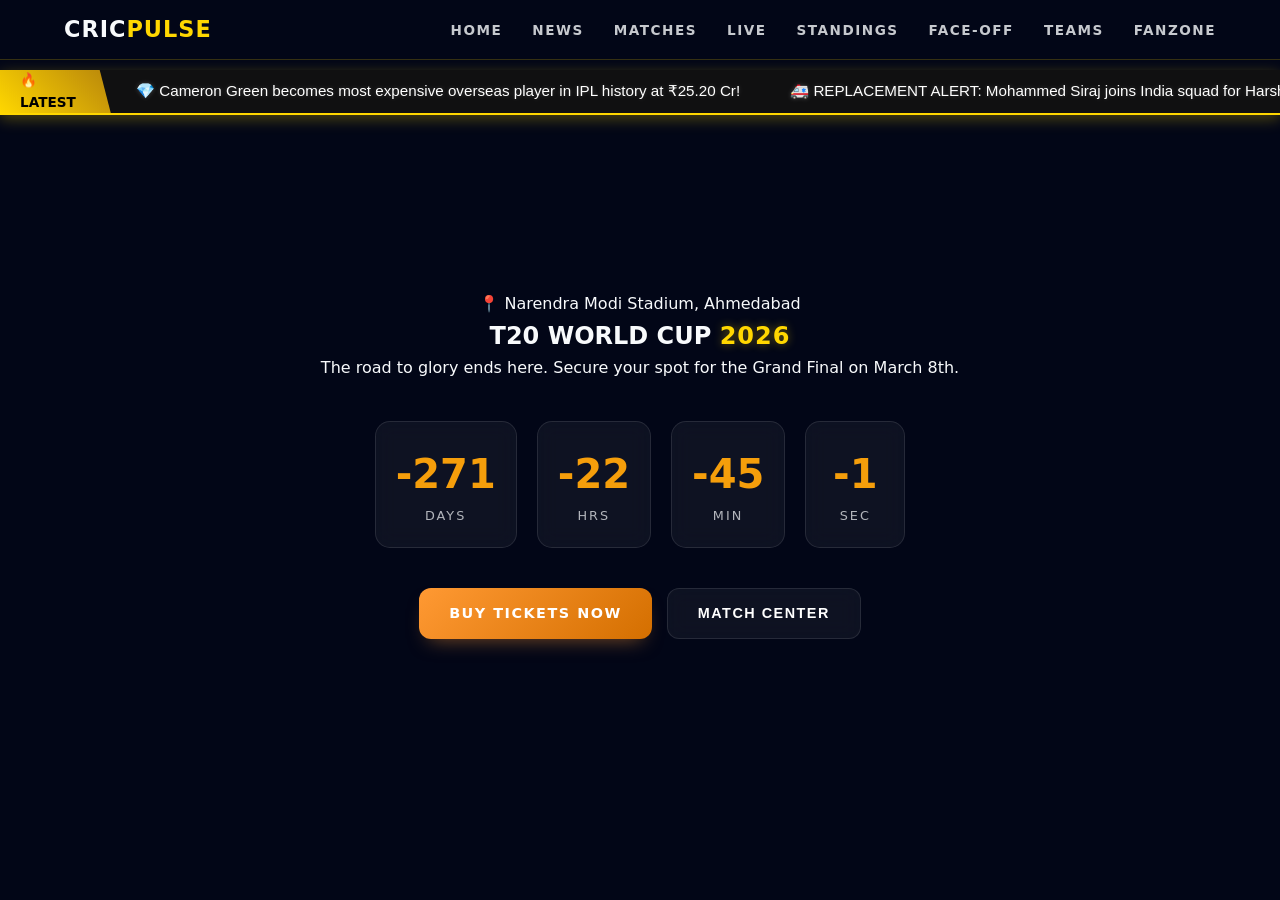
<file: index.html>
<!DOCTYPE html>
<html lang="en">
<head>
    <meta charset="UTF-8">
    <meta name="viewport" content="width=device-width, initial-scale=1.0">
    <title>CricPulse | T20 World Cup 2026</title>
    <link rel="stylesheet" href="style.css">
</head>
<body>

  <nav class="navbar">
    <div class="logo">CRIC<span>PULSE</span></div>
    <ul class="nav-links">
        <li><a href="index.html">HOME</a></li>
        <li><a href="news.html">NEWS</a></li>
        <li><a href="matches.html">MATCHES</a></li>
        <li><a href="live.html">LIVE</a></li>
        <li><a href="standings.html">STANDINGS</a></li>
        <li><a href="faceoff.html">FACE-OFF</a></li>
        <li><a href="teams.html">TEAMS</a></li>
        <li><a href="fanzone.html">FANZONE</a></li>
    </ul>
</nav>
    <div class="news-ticker-container">
    <div class="ticker-label">🔥 Latest</div>
    <div class="ticker-wrapper">
    <div class="ticker-content">
    <span>💎 Cameron Green becomes most expensive overseas player in IPL history at ₹25.20 Cr!</span>
    <span>🚑 REPLACEMENT ALERT: Mohammed Siraj joins India squad for Harshit Rana (Knee Injury)</span>
    <span>🏏 OFFICIAL: SA vs NZ Semi-Final 1 to be held at Eden Gardens, Kolkata (7 PM IST)</span>
    <span>💸 KKR splurges ₹18 Cr on Matheesha Pathirana; CSK bags uncapped Kartik Sharma for ₹14.2 Cr</span>
    <span>🏆 Ahmedabad Metro to run 24/7 for the T20 WC Final on March 8!</span>
    <span>💎 Cameron Green becomes most expensive overseas player in IPL history at ₹25.20 Cr!</span>
    <span>🚑 REPLACEMENT ALERT: Mohammed Siraj joins India squad for Harshit Rana (Knee Injury)</span>
    <span>🏏 OFFICIAL: SA vs NZ Semi-Final 1 to be held at Eden Gardens, Kolkata (7 PM IST)</span>
</div>
        </div>
    </div>

    <section class="hero-section">
        <div class="container">
            <p class="venue-tag">📍 Narendra Modi Stadium, Ahmedabad</p>
            <h1>T20 WORLD CUP <span class="gold-text">2026</span></h1>
            <p class="hero-subtext">The road to glory ends here. Secure your spot for the Grand Final on March 8th.</p>

            <div class="countdown-boxes">
                <div class="c-box"><span id="days">05</span><p>DAYS</p></div>
                <div class="c-box"><span id="hours">17</span><p>HRS</p></div>
                <div class="c-box"><span id="minutes">53</span><p>MIN</p></div>
                <div class="c-box"><span id="seconds">15</span><p>SEC</p></div>
            </div>

            <div class="hero-btns">
                <a href="https://in.bookmyshow.com/sports/icc-men-s-t20-world-cup-2026-final/ET00476187" target="_blank" class="btn btn-primary">BUY TICKETS NOW</a>
              <button onclick="openVenuePopup()" class="btn btn-secondary">MATCH CENTER</button>
            </div>
        </div>
    </section>

    <div id="venuePopup" class="modal-overlay">
        <div class="modal-content">
            <span class="close-btn" onclick="closeVenuePopup()">&times;</span>
            
            <h3 class="modal-title">🏆 KNOCKOUT HUB</h3>

            <div class="sf-card final-highlight">
                <div class="final-badge">WORLD CUP FINAL</div>
                <div class="teams gold-glow-text">WINNER SF1 vs SF2</div>
                <div id="timerFinal" class="countdown-large">0d 0h 0m</div>
                <div class="venue-detail">📍 Narendra Modi Stadium | 132,000 Fans</div>
            </div>

            <div class="sf-card india-sf">
                <div class="sf-tag">SEMI-FINAL 2 • MAR 05 • 7:00 PM</div>
                <div class="teams">IND <span class="vs">vs</span> ENG</div>
                <div id="timer2" class="countdown-small">0d 0h 0m</div>
                <div class="preview-box">
                    <p><strong>Pitch:</strong> Wankhede "Belter" - High Scoring</p>
                    <p><strong>Key Battle:</strong> Bumrah vs Buttler</p>
                </div>
            </div>

            <div class="sf-card">
                <div class="sf-tag">SEMI-FINAL 1 • MAR 04 • 7:00 PM</div>
                <div class="teams">SA <span class="vs">vs</span> NZ</div>
                <div id="timer1" class="countdown-small">0d 0h 0m</div>
                <div class="preview-box">
                    <p><strong>Venue:</strong> Eden Gardens, Kolkata</p>
                    <p><strong>Fact:</strong> Fast outfield!</p>
                </div>
            </div>
        </div>
    </div>

  <script>
// 1. POPUP CONTROLS
function openVenuePopup() {
    const modal = document.getElementById('venuePopup');
    if (modal) {
        modal.style.display = 'flex';
        document.body.style.overflow = 'hidden';
    }
}

function closeVenuePopup() {
    const modal = document.getElementById('venuePopup');
    if (modal) {
        modal.style.display = 'none';
        document.body.style.overflow = 'auto';
    }
}

// 2. THE MASTER ENGINE (Hero + Popup + Seconds)
const finalTarget = new Date("March 8, 2026 19:00:00").getTime();
const sf2Target = new Date("March 5, 2026 19:00:00").getTime();
const sf1Target = new Date("March 4, 2026 19:00:00").getTime();

function updateAllCricPulseTimers() {
    const now = new Date().getTime();

    // Helper function to calculate time parts
    function getTimeParts(target) {
        const gap = target - now;
        return {
            total: gap,
            d: Math.floor(gap / (1000 * 60 * 60 * 24)),
            h: Math.floor((gap % (1000 * 60 * 60 * 24)) / (1000 * 60 * 60)),
            m: Math.floor((gap % (1000 * 60 * 60)) / (1000 * 60)),
            s: Math.floor((gap % (1000 * 60)) / 1000)
        };
    }

    // UPDATE HERO SECTION (Main Page)
    const hero = getTimeParts(finalTarget);
    const dEl = document.getElementById("days");
    if (dEl) {
        dEl.innerText = hero.d.toString().padStart(2, '0');
        document.getElementById("hours").innerText = hero.h.toString().padStart(2, '0');
        document.getElementById("minutes").innerText = hero.m.toString().padStart(2, '0');
        document.getElementById("seconds").innerText = hero.s.toString().padStart(2, '0');
    }

    // UPDATE POPUP (Match Center) WITH SECONDS
    const modalMatches = [
        { id: "timerFinal", time: hero },
        { id: "timer2", time: getTimeParts(sf2Target) },
        { id: "timer1", time: getTimeParts(sf1Target) }
    ];

    modalMatches.forEach(match => {
        const el = document.getElementById(match.id);
        if (el) {
            if (match.time.total < 0) {
                el.innerText = "LIVE NOW 🏏";
                el.style.color = "#ff4d4d"; // Red for live matches
            } else {
                // This line now includes seconds for your popup timers
                el.innerText = `${match.time.d}d ${match.time.h}h ${match.time.m}m ${match.time.s}s`;
            }
        }
    });
}

// Start immediately and sync every second
setInterval(updateAllCricPulseTimers, 1000);
updateAllCricPulseTimers();

// Close on outside click
window.onclick = function(event) {
    const modal = document.getElementById('venuePopup');
    if (event.target == modal) closeVenuePopup();
}
</script>
</file>
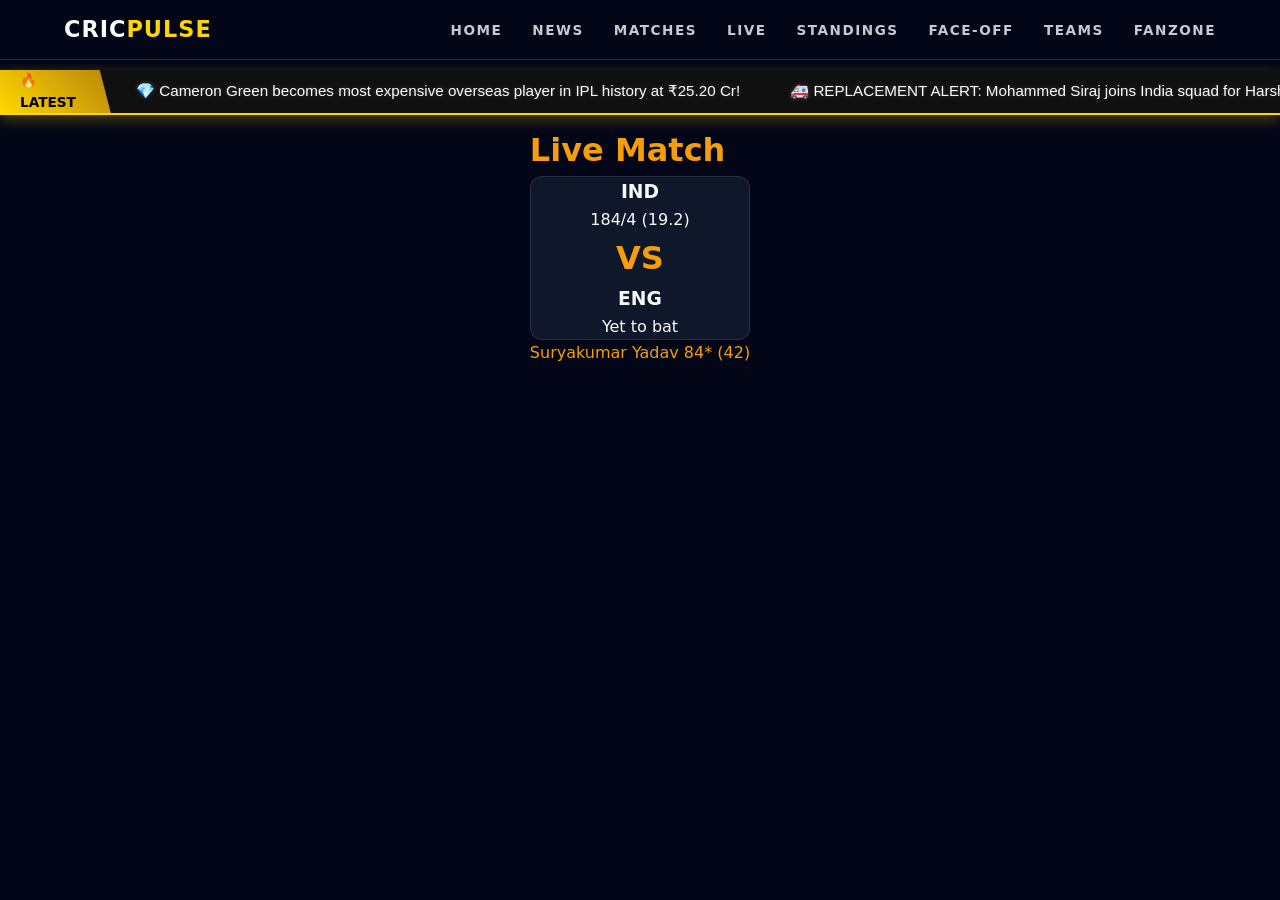
<file: live.html>
<!DOCTYPE html>
<html lang="en">
<head><link rel="stylesheet" href="style.css"><title>Live | Cric Pulse</title></head>
<body>
    <nav class="navbar">
    <div class="logo">CRIC<span>PULSE</span></div>
    <ul class="nav-links">
        <li><a href="index.html">HOME</a></li>
        <li><a href="news.html">NEWS</a></li>
        <li><a href="matches.html">MATCHES</a></li>
        <li><a href="live.html">LIVE</a></li>
        <li><a href="standings.html">STANDINGS</a></li>
        <li><a href="faceoff.html">FACE-OFF</a></li>
        <li><a href="teams.html">TEAMS</a></li>
        <li><a href="fanzone.html">FANZONE</a></li>
    </ul>
</nav>
<div class="news-ticker-container">
    <div class="ticker-label">🔥 Latest</div>
    <div class="ticker-wrapper">
        <div class="ticker-content">
    <span>💎 Cameron Green becomes most expensive overseas player in IPL history at ₹25.20 Cr!</span>
    <span>🚑 REPLACEMENT ALERT: Mohammed Siraj joins India squad for Harshit Rana (Knee Injury)</span>
    <span>🏏 OFFICIAL: SA vs NZ Semi-Final 1 to be held at Eden Gardens, Kolkata (7 PM IST)</span>
    <span>💸 KKR splurges ₹18 Cr on Matheesha Pathirana; CSK bags uncapped Kartik Sharma for ₹14.2 Cr</span>
    <span>🏆 Ahmedabad Metro to run 24/7 for the T20 WC Final on March 8!</span>
    <span>💎 Cameron Green becomes most expensive overseas player in IPL history at ₹25.20 Cr!</span>
    <span>🚑 REPLACEMENT ALERT: Mohammed Siraj joins India squad for Harshit Rana (Knee Injury)</span>
    <span>🏏 OFFICIAL: SA vs NZ Semi-Final 1 to be held at Eden Gardens, Kolkata (7 PM IST)</span>
</div>
       </div>
    </div>
    <div class="container">
        <h1 style="color:var(--gold);">Live Match</h1>
        <div class="card" style="display:flex; justify-content:space-around; align-items:center;">
            <div style="text-align:center;"><h3>IND</h3><p>184/4 (19.2)</p></div>
            <div style="font-weight:900; font-size:2rem; color:var(--gold);">VS</div>
            <div style="text-align:center;"><h3>ENG</h3><p>Yet to bat</p></div>
        </div>
        <p style="text-align:center; color:var(--gold);">Suryakumar Yadav 84* (42)</p>
    </div>
</body>
</html>
</file>
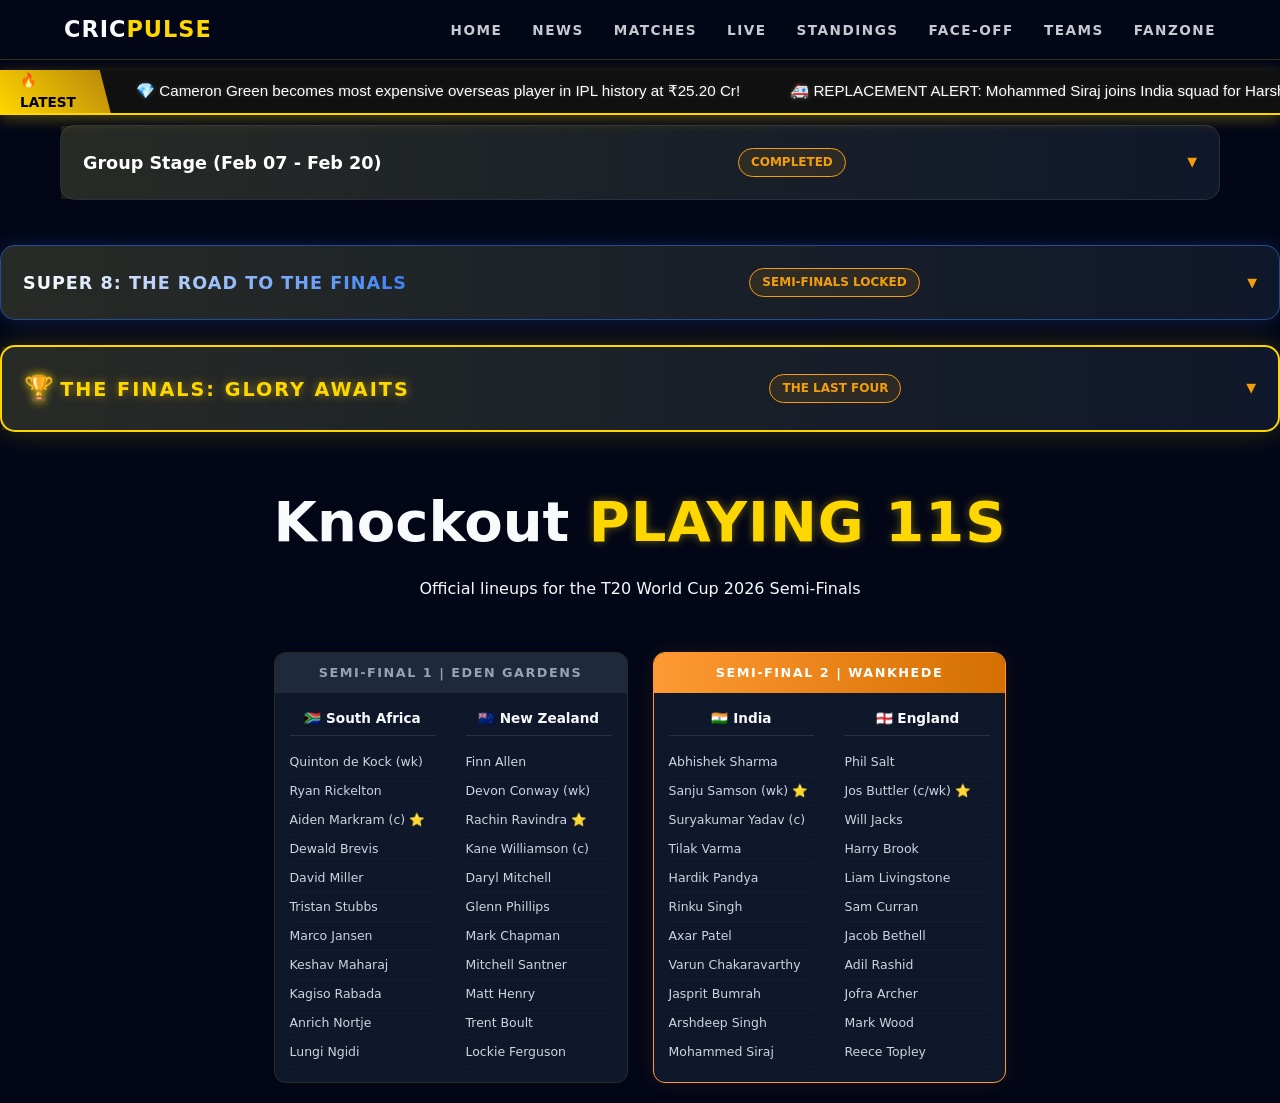
<file: matches.html>
<!DOCTYPE html>
<html lang="en">
<head>
    <meta charset="UTF-8">
    <meta name="viewport" content="width=device-width, initial-scale=1.0">
    <title>Tournament Schedule | CricPulse</title>
    <link rel="stylesheet" href="style.css">
</head>
<body>

   <nav class="navbar">
    <div class="logo">CRIC<span>PULSE</span></div>
    <ul class="nav-links">
        <li><a href="index.html">HOME</a></li>
        <li><a href="news.html">NEWS</a></li>
        <li><a href="matches.html">MATCHES</a></li>
        <li><a href="live.html">LIVE</a></li>
        <li><a href="standings.html">STANDINGS</a></li>
        <li><a href="faceoff.html">FACE-OFF</a></li>
        <li><a href="teams.html">TEAMS</a></li>
        <li><a href="fanzone.html">FANZONE</a></li>
    </ul>
</nav>
    <div class="news-ticker-container">
    <div class="ticker-label">🔥 Latest</div>
    <div class="ticker-wrapper">
        <div class="ticker-content">
    <span>💎 Cameron Green becomes most expensive overseas player in IPL history at ₹25.20 Cr!</span>
    <span>🚑 REPLACEMENT ALERT: Mohammed Siraj joins India squad for Harshit Rana (Knee Injury)</span>
    <span>🏏 OFFICIAL: SA vs NZ Semi-Final 1 to be held at Eden Gardens, Kolkata (7 PM IST)</span>
    <span>💸 KKR splurges ₹18 Cr on Matheesha Pathirana; CSK bags uncapped Kartik Sharma for ₹14.2 Cr</span>
    <span>🏆 Ahmedabad Metro to run 24/7 for the T20 WC Final on March 8!</span>
    <span>💎 Cameron Green becomes most expensive overseas player in IPL history at ₹25.20 Cr!</span>
    <span>🚑 REPLACEMENT ALERT: Mohammed Siraj joins India squad for Harshit Rana (Knee Injury)</span>
    <span>🏏 OFFICIAL: SA vs NZ Semi-Final 1 to be held at Eden Gardens, Kolkata (7 PM IST)</span>
</div>
        </div>
    </div>
    
<section class="schedule-section">
    <div class="container">
        <details class="phase-container">
            <summary class="phase-master-header">
                <span>Group Stage (Feb 07 - Feb 20)</span>
                <span class="status-badge">Completed</span>
            </summary>

            <div class="phase-content">
                <details class="date-group">
                <summary class="date-header">Feb 07</summary>
                <div class="match-list"> 
                    <div class="match-row completed"> <span>PAK vs NED</span> <span class="loc">Colombo</span> <span class="res">PAK Won by 3 Wkts</span></div>
                    <div class="match-row completed"> <span>WI vs SCO</span> <span class="loc">Kolkata</span> <span class="res">WI Won by 35 Runs</span></div>
                    <div class="match-row completed"> <span>IND vs USA</span> <span class="loc">Mumbai</span> <span class="res">IND Won by 29 Runs</span></div>
                </div>
            </details>

              <details class="date-group">
                <summary class="date-header">Feb 08</summary>
            <div class="match-list">
                <div class="match-row completed"><span>SL vs IRE</span> <span class="loc">Colombo</span> <span class="res">SL Won by 42 Runs</span></div>
                <div class="match-row completed"><span>ENG vs NEP</span> <span class="loc">Mumbai</span> <span class="res">ENG Won by 7 Wkts</span></div>
                <div class="match-row completed"><span>NZ vs AFG</span> <span class="loc">Chennai</span> <span class="res">NZ Won by 14 Runs</span></div>
            </div>
                   </details>

             <details class="date-group">
                <summary class="date-header">Feb 09</summary>
            <div class="match-list">
                <div class="match-row completed"><span>SA vs CAN</span> <span class="loc">Ahmedabad</span> <span class="res">SA Won by 63 Runs</span></div>
                <div class="match-row completed"><span>AUS vs NAM</span> <span class="loc">Kandy</span> <span class="res">AUS Won by 9 Wkts</span></div>
                <div class="match-row completed"><span>BAN vs UAE</span> <span class="loc">Colombo</span> <span class="res">BAN Won by 21 Runs</span></div>
            </div>
                  </details>

             <details class="date-group">
                <summary class="date-header">Feb 10</summary>
            <div class="match-list">
                <div class="match-row completed"><span>NED vs NAM</span> <span class="loc">New Delhi</span> <span class="res">NED Won by 4 Wkts</span></div>
                <div class="match-row completed"><span>NZ vs UAE</span> <span class="loc">Chennai</span> <span class="res">NZ Won by 82 Runs</span></div>
                <div class="match-row completed"><span>PAK vs USA</span> <span class="loc">Colombo</span> <span class="res">PAK Won by 6 Wkts</span></div>
            </div>
                  </details>

            <details class="date-group">
                <summary class="date-header">Feb 11</summary>
            <div class="match-list">
                <div class="match-row completed"><span>SA vs AFG</span> <span class="loc">Ahmedabad</span> <span class="res">SA Won (Super Over)</span></div>
                <div class="match-row completed"><span>AUS vs IRE</span> <span class="loc">Colombo</span> <span class="res">AUS Won by 38 Runs</span></div>
                <div class="match-row completed"><span>ENG vs WI</span> <span class="loc">Mumbai</span> <span class="res">WI Won by 18 Runs</span></div>
            </div>
                 </details>

            <details class="date-group">
                <summary class="date-header">Feb 12</summary>
            <div class="match-list">
                <div class="match-row completed"><span>SL vs OMA</span> <span class="loc">Kandy</span> <span class="res">SL Won by 110 Runs</span></div>
                <div class="match-row completed"><span>NEP vs ITA</span> <span class="loc">Mumbai</span> <span class="res">ITA Won by 5 Wkts</span></div>
                <div class="match-row completed"><span>IND vs NAM</span> <span class="loc">New Delhi</span> <span class="res">IND Won by 8 Wkts</span></div>
            </div>
                 </details>

              <details class="date-group">
                <summary class="date-header">Feb 13</summary>
            <div class="match-list">
                <div class="match-row completed"><span>AUS vs ZIM</span> <span class="loc">Colombo</span> <span class="res">AUS Won by 4 Wkts</span></div>
                <div class="match-row completed"><span>CAN vs UAE</span> <span class="loc">New Delhi</span> <span class="res">UAE Won by 12 Runs</span></div>
                <div class="match-row completed"><span>USA vs NED</span> <span class="loc">Chennai</span> <span class="res">USA Won by 5 Runs</span></div>
            </div>
                   </details>

             <details class="date-group">
                <summary class="date-header">Feb 14</summary>
            <div class="match-list">
                <div class="match-row completed"><span>IRE vs OMA</span> <span class="loc">Colombo</span> <span class="res">IRE Won by 22 Runs</span></div>
                <div class="match-row completed"><span>ENG vs SCO</span> <span class="loc">Kolkata</span> <span class="res">ENG Won by 9 Wkts</span></div>
                <div class="match-row completed"><span>NZ vs SA</span> <span class="loc">Ahmedabad</span> <span class="res">SA Won by 7 Runs</span></div>
            </div>
                  </details>

             <details class="date-group">
                <summary class="date-header">Feb 15</summary>
            <div class="match-list">
                <div class="match-row completed"><span>WI vs NEP</span> <span class="loc">Mumbai</span> <span class="res">WI Won by 102 Runs</span></div>
                <div class="match-row completed"><span>USA vs NAM</span> <span class="loc">Chennai</span> <span class="res">USA Won by 3 Wkts</span></div>
                <div class="match-row completed"><span>IND vs PAK</span> <span class="loc">Colombo</span> <span class="res">IND Won by 61 Runs</span></div>
            </div>
                  </details>

             <details class="date-group">
                <summary class="date-header">Feb 16</summary>
            <div class="match-list">
                <div class="match-row completed"><span>AFG vs UAE</span> <span class="loc">Delhi</span> <span class="res">AFG Won by 44 Runs</span></div>
                <div class="match-row completed"><span>ENG vs ITA</span> <span class="loc">Kolkata</span> <span class="res">ENG Won by 8 Wkts</span></div>
                <div class="match-row completed"><span>AUS vs SL</span> <span class="loc">Kandy</span> <span class="res">SL Won by 2 Wkts</span></div>
            </div>
                  </details>

           <details class="date-group">
                <summary class="date-header">Feb 17</summary>
            <div class="match-list">
                <div class="match-row completed"><span>NZ vs CAN</span> <span class="loc">Chennai</span> <span class="res">NZ Won by 91 Runs</span></div>
                <div class="match-row completed"><span>IRE vs ZIM</span> <span class="loc">Kandy</span> <span class="res">Abandoned</span></div>
                <div class="match-row completed"><span>SCO vs NEP</span> <span class="loc">Mumbai</span> <span class="res">NEP Won by 4 Wkts</span></div>
            </div>
                </details>

            <details class="date-group">
                <summary class="date-header">Feb 18</summary>
            <div class="match-list">
                <div class="match-row completed"><span>SA vs UAE</span> <span class="loc">Delhi</span> <span class="res">SA Won by 120 Runs</span></div>
                <div class="match-row completed"><span>PAK vs NAM</span> <span class="loc">Colombo</span> <span class="res">PAK Won by 8 Wkts</span></div>
                <div class="match-row completed"><span>IND vs NED</span> <span class="loc">Ahmedabad</span> <span class="res">IND Won by 17 Runs</span></div>
            </div>
                 </details>

              <details class="date-group">
                <summary class="date-header">Feb 19</summary>
            <div class="match-list">
                <div class="match-row completed"><span>WI vs ITA</span> <span class="loc">Kolkata</span> <span class="res">WI Won by 6 Wkts</span></div>
                <div class="match-row completed"><span>SL vs ZIM</span> <span class="loc">Colombo</span> <span class="res">ZIM Won by 5 Runs</span></div>
                <div class="match-row completed"><span>AFG vs CAN</span> <span class="loc">Chennai</span> <span class="res">AFG Won by 38 Runs</span></div>
            </div>
                   </details>

            <details class="date-group">
                <summary class="date-header">Feb 20</summary>
            <div class="match-list">
                <div class="match-row completed"><span>AUS vs OMA</span> <span class="loc">Kandy</span> <span class="res">AUS Won by 10 Wkts</span></div>
            </div>
                 </details>
        </div>
    </div>
</section>
     </div>
</section>

    <details class="phase-container super8 premium-card">
    <summary class="phase-master-header">
        <div class="header-content">
            <span class="glitter-text">SUPER 8: THE ROAD TO THE FINALS</span>
        </div>
        <span class="status-badge knockout">Semi-Finals Locked</span>
    </summary>

    <div class="phase-content">
        
        <details class="date-group premium-inner">
            <summary class="date-header">Feb 21 - 22: Opening Clashes</summary>
            <div class="match-list">
                <div class="match-row premium-row"><span>NZ vs PAK</span> <span class="loc">Colombo</span> <span class="res">Abandoned (Rain)</span></div>
                <div class="match-row premium-row"><span>SL vs ENG</span> <span class="loc">Kandy</span> <span class="res">ENG Won by 51 Runs</span></div>
                <div class="match-row india-match-premium">
                    <span class="team-highlight">IND vs SA</span> 
                    <span class="loc">Ahmedabad</span> 
                    <span class="res gold-text">SA Won by 76 Runs</span>
                </div>
            </div>
        </details>

        <details class="date-group premium-inner">
            <summary class="date-header">Feb 23 - 25: Mid-Stage Battles</summary>
            <div class="match-list">
                <div class="match-row premium-row"><span>WI vs ZIM</span> <span class="loc">Mumbai</span> <span class="res">WI Won by 107 Runs</span></div>
                <div class="match-row premium-row"><span>ENG vs PAK</span> <span class="loc">Kandy</span> <span class="res">ENG Won by 2 Wkts</span></div>
                <div class="match-row premium-row"><span>SL vs NZ</span> <span class="loc">Colombo</span> <span class="res">NZ Won by 61 Runs</span></div>
            </div>
        </details>

        <details class="date-group premium-inner">
            <summary class="date-header">Feb 26 - 28: Qualification Race</summary>
            <div class="match-list">
                <div class="match-row premium-row"><span>WI vs SA</span> <span class="loc">Ahmedabad</span> <span class="res">SA Won by 9 Wkts</span></div>
                <div class="match-row india-match-premium">
                    <span class="team-highlight">IND vs ZIM</span> 
                    <span class="loc">Chennai</span> 
                    <span class="res gold-text">IND Won by 72 Runs</span>
                </div>
                <div class="match-row premium-row"><span>ENG vs NZ</span> <span class="loc">Colombo</span> <span class="res">ENG Won by 4 Wkts</span></div>
                <div class="match-row premium-row"><span>SL vs PAK</span> <span class="loc">Kandy</span> <span class="res">PAK Won by 5 Runs</span></div>
            </div>
        </details>

        <details class="date-group premium-inner">
            <summary class="date-header">Mar 01: Final Group Deciders</summary>
            <div class="match-list">
                <div class="match-row premium-row"><span>ZIM vs SA</span> <span class="loc">Delhi</span> <span class="res">SA Won by 5 Wkts</span></div>
                <div class="match-row india-match-premium">
                    <span class="team-highlight">IND vs WI</span> 
                    <span class="loc">Kolkata</span> 
                    <span class="res gold-text">IND Won by 5 Wkts</span>
                </div>
            </div>
        </details>

    </div>
</details>
     <details class="phase-container knockout-stage championship-card" >
    <summary class="phase-master-header">
        <div class="header-content">
            <span class="trophy-icon">🏆</span>
            <span class="crown-text">THE FINALS: GLORY AWAITS</span>
        </div>
        <span class="status-badge live-glow">THE LAST FOUR</span>
    </summary>

    <div class="phase-content">
        
        <div class="knockout-box sf-box">
            <div class="ko-header">SEMI-FINAL 1 • MAR 04</div>
            <div class="match-list">
                <div class="match-row knockout-row">
                    <span class="team">SOUTH AFRICA vs NEW ZEALAND</span> 
                    <span class="loc">Eden Gardens, Kolkata</span> 
                    <span class="time">7:00 PM IST</span>
                </div>
            </div>
        </div>

        <div class="knockout-box sf-box india-focus">
            <div class="ko-header">SEMI-FINAL 2 • MAR 05</div>
            <div class="match-list">
                <div class="match-row knockout-row india-premium">
                    <span class="team">INDIA vs ENGLAND</span> 
                    <span class="loc">Wankhede Stadium, Mumbai</span> 
                    <span class="time">7:00 PM IST</span>
                </div>
            </div>
        </div>

        <div class="knockout-box final-box">
            <div class="ko-header final-glow">THE WORLD CUP FINAL • MAR 08</div>
            <div class="match-list">
                <div class="match-row knockout-row final-match">
                    <span class="team gold-glow-text">WINNER SF1 vs WINNER SF2</span> 
                    <span class="loc">Narendra Modi Stadium, Ahmedabad</span> 
                    <span class="time">7:00 PM IST</span>
                </div>
            </div>
        </div>

    </div>
</details>
  <section class="container">
    <div class="news-header-section">
        <h1>Knockout <span class="gold-text">Playing 11s</span></h1>
        <p>Official lineups for the T20 World Cup 2026 Semi-Finals</p>
    </div>

    <div class="sf-master-wrapper">
        
        <div class="sf-box">
            <div class="sf-tag-header">SEMI-FINAL 1 | Eden Gardens</div>
            <div class="squad-grid">
                <div class="squad-column sa-bg">
                    <h3>🇿🇦 South Africa</h3>
                    <ul>
                        <li>Quinton de Kock (wk)</li>
                        <li>Ryan Rickelton</li>
                        <li>Aiden Markram (c) ⭐</li>
                        <li>Dewald Brevis</li>
                        <li>David Miller</li>
                        <li>Tristan Stubbs</li>
                        <li>Marco Jansen</li>
                        <li>Keshav Maharaj</li>
                        <li>Kagiso Rabada</li>
                        <li>Anrich Nortje</li>
                        <li>Lungi Ngidi</li>
                    </ul>
                </div>
                <div class="squad-column nz-bg">
                    <h3>🇳🇿 New Zealand</h3>
                    <ul>
                        <li>Finn Allen</li>
                        <li>Devon Conway (wk)</li>
                        <li>Rachin Ravindra ⭐</li>
                        <li>Kane Williamson (c)</li>
                        <li>Daryl Mitchell</li>
                        <li>Glenn Phillips</li>
                        <li>Mark Chapman</li>
                        <li>Mitchell Santner</li>
                        <li>Matt Henry</li>
                        <li>Trent Boult</li>
                        <li>Lockie Ferguson</li>
                    </ul>
                </div>
            </div>
        </div>

        <div class="sf-box india-focus">
            <div class="sf-tag-header ind-header">SEMI-FINAL 2 | Wankhede</div>
            <div class="squad-grid">
                <div class="squad-column ind-bg">
                    <h3>🇮🇳 India</h3>
                    <ul>
                        <li>Abhishek Sharma</li>
                        <li>Sanju Samson (wk) ⭐</li>
                        <li>Suryakumar Yadav (c)</li>
                        <li>Tilak Varma</li>
                        <li>Hardik Pandya</li>
                        <li>Rinku Singh</li>
                        <li>Axar Patel</li>
                        <li>Varun Chakaravarthy</li>
                        <li>Jasprit Bumrah</li>
                        <li>Arshdeep Singh</li>
                        <li>Mohammed Siraj</li>
                    </ul>
                </div>
                <div class="squad-column eng-bg">
                    <h3>🏴󠁧󠁢󠁥󠁮󠁧󠁿 England</h3>
                    <ul>
                        <li>Phil Salt</li>
                        <li>Jos Buttler (c/wk) ⭐</li>
                        <li>Will Jacks</li>
                        <li>Harry Brook</li>
                        <li>Liam Livingstone</li>
                        <li>Sam Curran</li>
                        <li>Jacob Bethell</li>
                        <li>Adil Rashid</li>
                        <li>Jofra Archer</li>
                        <li>Mark Wood</li>
                        <li>Reece Topley</li>
                    </ul>
                </div>
            </div>
        </div>

    </div>
</section>
</file>
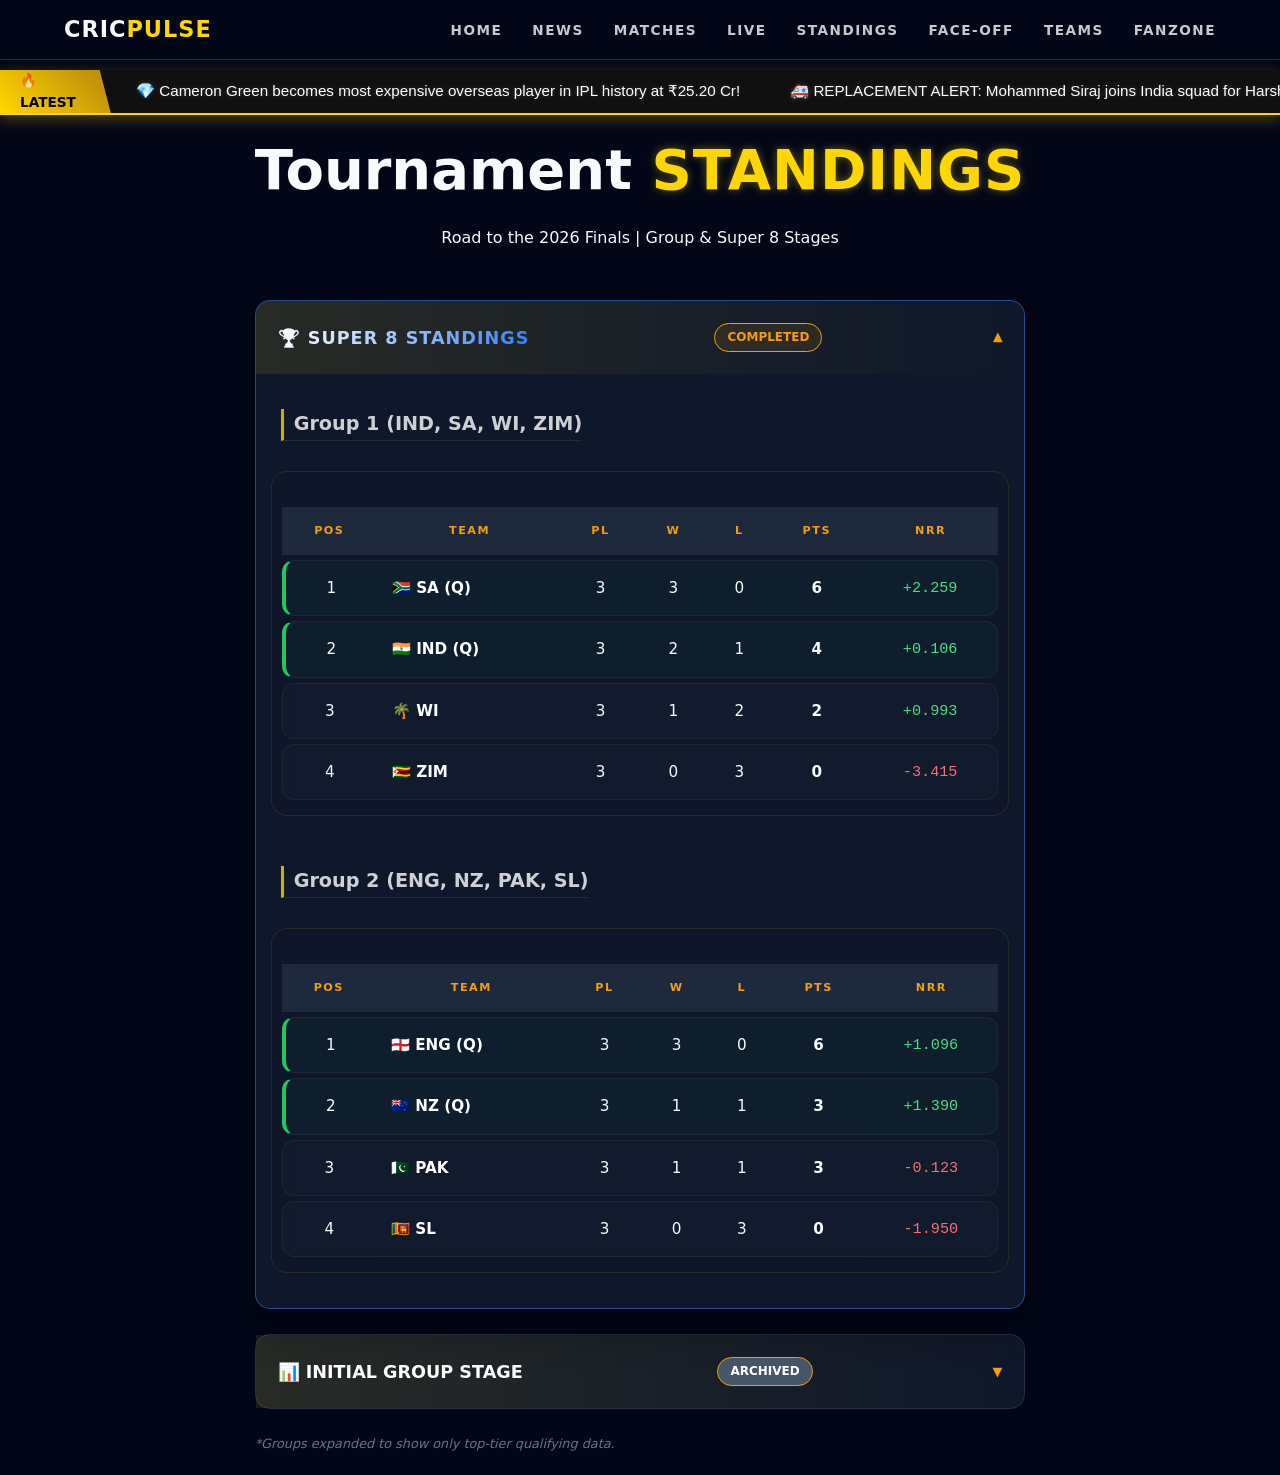
<file: standings.html>
<!DOCTYPE html>
<html lang="en">
<head>
    <meta charset="UTF-8">
    <meta name="viewport" content="width=device-width, initial-scale=1.0">
    <link rel="stylesheet" href="style.css">
    <title>Standings | Cric Pulse</title>
</head>
<body class="dark-theme">
    <nav class="navbar">
    <div class="logo">CRIC<span>PULSE</span></div>
    <ul class="nav-links">
        <li><a href="index.html">HOME</a></li>
        <li><a href="news.html">NEWS</a></li>
        <li><a href="matches.html">MATCHES</a></li>
        <li><a href="live.html">LIVE</a></li>
        <li><a href="standings.html">STANDINGS</a></li>
        <li><a href="faceoff.html">FACE-OFF</a></li>
        <li><a href="teams.html">TEAMS</a></li>
        <li><a href="fanzone.html">FANZONE</a></li>
    </ul>
</nav>

    <div class="news-ticker-container">
        <div class="ticker-label">🔥 Latest</div>
        <div class="ticker-wrapper">
            <div class="ticker-content">
                <span>💎 Cameron Green becomes most expensive overseas player in IPL history at ₹25.20 Cr!</span>
                <span>🚑 REPLACEMENT ALERT: Mohammed Siraj joins India squad for Harshit Rana</span>
                <span>🏏 OFFICIAL: SA vs NZ Semi-Final 1 to be held at Eden Gardens, Kolkata</span>
                <span>🏆 Ahmedabad Metro to run 24/7 for the T20 WC Final on March 8!</span>
                <span>💎 Cameron Green becomes most expensive overseas player in IPL history at ₹25.20 Cr!</span>
                <span>🚑 REPLACEMENT ALERT: Mohammed Siraj joins India squad for Harshit Rana</span>
            </div>
        </div>
    </div>

  <main class="container">
    <div class="news-header-section">
        <h1>Tournament <span class="gold-text">Standings</span></h1>
        <p>Road to the 2026 Finals | Group & Super 8 Stages</p>
    </div>

    <details class="phase-container premium-card" open>
        <summary class="phase-master-header">
            <span class="glitter-text">🏆 SUPER 8 STANDINGS</span>
            <span class="status-badge live-glow">COMPLETED</span>
        </summary>
        <div class="phase-content">
            <h3 class="group-title">Group 1 (IND, SA, WI, ZIM)</h3>
            <div class="table-container">
                <table>
                    <thead>
                        <tr><th>Pos</th><th>Team</th><th>PL</th><th>W</th><th>L</th><th>PTS</th><th>NRR</th></tr>
                    </thead>
                    <tbody>
                        <tr class="qualifier-row"><td>1</td><td class="team-cell">🇿🇦 SA (Q)</td><td>3</td><td>3</td><td>0</td><td class="pts-bold">6</td><td class="nrr-plus">+2.259</td></tr>
                        <tr class="qualifier-row"><td>2</td><td class="team-cell">🇮🇳 IND (Q)</td><td>3</td><td>2</td><td>1</td><td class="pts-bold">4</td><td class="nrr-plus">+0.106</td></tr>
                        <tr><td>3</td><td class="team-cell">🌴 WI</td><td>3</td><td>1</td><td>2</td><td class="pts-bold">2</td><td class="nrr-plus">+0.993</td></tr>
                        <tr><td>4</td><td class="team-cell">🇿🇼 ZIM</td><td>3</td><td>0</td><td>3</td><td class="pts-bold">0</td><td class="nrr-minus">-3.415</td></tr>
                    </tbody>
                </table>
            </div>

            <h3 class="group-title" style="margin-top:30px;">Group 2 (ENG, NZ, PAK, SL)</h3>
            <div class="table-container">
                <table>
                    <thead>
                        <tr><th>Pos</th><th>Team</th><th>PL</th><th>W</th><th>L</th><th>PTS</th><th>NRR</th></tr>
                    </thead>
                    <tbody>
                        <tr class="qualifier-row"><td>1</td><td class="team-cell">🏴󠁧󠁢󠁥󠁮󠁧󠁿 ENG (Q)</td><td>3</td><td>3</td><td>0</td><td class="pts-bold">6</td><td class="nrr-plus">+1.096</td></tr>
                        <tr class="qualifier-row"><td>2</td><td class="team-cell">🇳🇿 NZ (Q)</td><td>3</td><td>1</td><td>1</td><td class="pts-bold">3</td><td class="nrr-plus">+1.390</td></tr>
                        <tr><td>3</td><td class="team-cell">🇵🇰 PAK</td><td>3</td><td>1</td><td>1</td><td class="pts-bold">3</td><td class="nrr-minus">-0.123</td></tr>
                        <tr><td>4</td><td class="team-cell">🇱🇰 SL</td><td>3</td><td>0</td><td>3</td><td class="pts-bold">0</td><td class="nrr-minus">-1.950</td></tr>
                    </tbody>
                </table>
            </div>
        </div>
    </details>

    <details class="phase-container">
        <summary class="phase-master-header">
            <span>📊 INITIAL GROUP STAGE</span>
            <span class="status-badge" style="background:#475569; color:#fff;">ARCHIVED</span>
        </summary>
        <div class="phase-content">
            
            <h3 class="group-title">Group A</h3>
            <div class="table-container">
                <table>
                    <tbody>
                        <tr class="qualifier-row"><td>1</td><td class="team-cell">🇮🇳 India</td><td>4</td><td>4</td><td>0</td><td>8</td><td>+1.13</td></tr>
                        <tr class="qualifier-row"><td>2</td><td class="team-cell">🇵🇰 Pakistan</td><td>4</td><td>3</td><td>1</td><td>6</td><td>+0.75</td></tr>
                        </tbody>
                </table>
            </div>

            <h3 class="group-title" style="margin-top:20px;">Group B</h3>
            <div class="table-container">
                <table>
                    <tbody>
                        <tr class="qualifier-row"><td>1</td><td class="team-cell">🏴󠁧󠁢󠁥󠁮󠁧󠁿 England</td><td>4</td><td>4</td><td>0</td><td>8</td><td>+1.89</td></tr>
                        <tr class="qualifier-row"><td>2</td><td class="team-cell">🌴 West Indies</td><td>4</td><td>2</td><td>2</td><td>4</td><td>+0.45</td></tr>
                    </tbody>
                </table>
            </div>

            <h3 class="group-title" style="margin-top:20px;">Group C</h3>
            <div class="table-container">
                <table>
                    <tbody>
                        <tr class="qualifier-row"><td>1</td><td class="team-cell">🇿🇦 South Africa</td><td>4</td><td>4</td><td>0</td><td>8</td><td>+2.10</td></tr>
                        <tr class="qualifier-row"><td>2</td><td class="team-cell">🇱🇰 Sri Lanka</td><td>4</td><td>2</td><td>2</td><td>4</td><td>-0.12</td></tr>
                    </tbody>
                </table>
            </div>

            <h3 class="group-title" style="margin-top:20px;">Group D</h3>
            <div class="table-container">
                <table>
                    <tbody>
                        <tr class="qualifier-row"><td>1</td><td class="team-cell">🇳🇿 New Zealand</td><td>4</td><td>3</td><td>1</td><td>6</td><td>+1.50</td></tr>
                        <tr class="qualifier-row"><td>2</td><td class="team-cell">🇿🇼 Zimbabwe</td><td>4</td><td>2</td><td>2</td><td>4</td><td>+0.10</td></tr>
                    </tbody>
                </table>
            </div>

        </div>
    </details>

    <p class="nrr-note">*Groups expanded to show only top-tier qualifying data.</p>
</main>
</body>
</html>
</file>
<file: style.css>
/* --- 1. GLOBAL VARIABLES & RESET --- */
:root {
    --navy: #020617;
    --navy-light: #0f172a;
    --gold: #f59e0b;
    --white: #f8fafc;
    --glass: rgba(255, 255, 255, 0.03);
    --glass-border: rgba(255, 255, 255, 0.1);
}

* {
    box-sizing: border-box;
    margin: 0;
    padding: 0;
}

body {
    font-family: 'Inter', 'Segoe UI', system-ui, sans-serif;
    background-color: var(--navy);
    color: var(--white);
    line-height: 1.6;
    overflow-x: hidden;
}

.container {
    max-width: 1200px;
    margin: auto;
    padding: 20px;
}

/* --- CLASSIC & COMPACT NAVIGATION BAR --- */
.navbar {
    display: flex;
    justify-content: space-between;
    align-items: center;
    /* Reduced padding to make it small and tight to the top */
    padding: 10px 5%; 
    background: #020617; /* Deep solid navy for a classic look */
    border-bottom: 1px solid rgba(255, 215, 0, 0.2); /* Subtle gold border */
    position: sticky;
    top: 0;
    z-index: 9999;
    height: 60px; /* Forces a small, fixed height */
}

.logo {
    font-weight: 900;
    font-size: 1.4rem;
    color: #f8fafc;
    letter-spacing: 1px;
}

.logo span {
    color: #ffd700; /* Gold */
}

/* This fixes the bullet points */
.nav-links {
    display: flex;
    list-style: none !important; 
    gap: 30px;
    margin: 0;
    padding: 0;
}

.nav-links li {
    display: inline-block;
}

/* This fixes the purple underlines */
.nav-links a {
    color: #f8fafc;
    text-decoration: none !important; 
    font-size: 0.85rem; /* Small, classic font size */
    font-weight: 600;
    text-transform: uppercase;
    letter-spacing: 1.5px;
    transition: all 0.3s ease;
    opacity: 0.8;
}

/* Classic hover effect */
.nav-links a:hover, 
.nav-links a.active {
    color: #ffd700;
    opacity: 1;
}

/* Mobile Responsiveness for the smaller navbar */
@media (max-width: 900px) {
    .nav-links {
        display: none; /* Hides menu on mobile (needs a hamburger menu) */
    }
}
/*----Card Hover----*/
.card:hover {
    transform: translateY(-8px);
    border-color: #f59e0b;
    box-shadow: 0 10px 20px rgba(245, 158, 11, 0.2); /* Soft Gold Glow */
}
/* --- HOME PAGE HERO & COUNTDOWN --- */
.hero-section {
    position: relative;
    padding: 120px 0;
    text-align: center;
    /* This line fixes the background */
    background: linear-gradient(rgba(2, 6, 23, 0.7), rgba(2, 6, 23, 0.8)), 
                url('https://images.unsplash.com/photo-1540747913346-19e32dc3e97e?q=80&w=1500');
    background-size: cover;
    background-position: center;
    background-attachment: fixed; /* This makes it look professional when scrolling */
    min-height: 80vh;
    display: flex;
    align-items: center;
    justify-content: center;
}

.countdown-boxes {
    display: flex;
    justify-content: center;
    gap: 20px;
    margin: 40px 0;
}

.c-box {
    background: rgba(255, 255, 255, 0.05);
    border: 1px solid rgba(255, 255, 255, 0.1);
    backdrop-filter: blur(10px);
    padding: 20px;
    border-radius: 15px;
    min-width: 100px;
}

.c-box span {
    display: block;
    font-size: 2.5rem;
    font-weight: 800;
    color: #f59e0b; /* Gold */
}

.c-box p {
    font-size: 0.8rem;
    letter-spacing: 2px;
    opacity: 0.7;
}

.hero-btns {
    display: flex;
    justify-content: center;
    gap: 15px;
}

/* --- NEWS PAGE BACKGROUND & LAYOUT --- */
.news-page-wrapper {
    background: linear-gradient(rgba(2, 6, 23, 0.9), rgba(2, 6, 23, 0.95)), 
                url('https://images.unsplash.com/photo-1540747913346-19e32dc3e97e?q=80&w=1500');
    background-size: cover;
    background-position: center;
    background-attachment: fixed;
    padding: 80px 0;
    min-height: 100vh;
}

.news-header-section {
    text-align: center;
    margin-bottom: 50px;
}

.news-header-section h1 {
    font-size: 3.5rem;
    color: var(--white);
    margin-bottom: 10px;
}

.gold-text { color: var(--gold); }

/* --- COMPACT GRID --- */
.news-grid-4x3 {
    display: grid;
    grid-template-columns: repeat(4, 1fr); /* 4 cards per row */
    gap: 15px; /* Reduced gap to save space */
    padding: 20px 0;
}

/* --- SMALLER CARD STYLING --- */
.card {
    background: #0f172a;
    border-radius: 12px;
    overflow: hidden;
    cursor: pointer;
    transition: 0.3s ease;
    border: 1px solid rgba(255, 255, 255, 0.1);
    display: flex;
    flex-direction: column;
    height: 100%; /* Ensures all cards in a row are the same height */
}

.news-img-container {
    height: 150px; /* Reduced from 200px/300px to keep it small */
    width: 100%;
    position: relative;
}

.news-img-container img {
    width: 100%;
    height: 100%;
    object-fit: cover; /* Prevents image stretching */
}

.news-text {
    padding: 12px; /* Smaller padding */
}

.news-text h4 {
    font-size: 0.95rem; /* Smaller font for titles */
    margin: 0 0 5px 0;
    color: #f59e0b;
    line-height: 1.2;
}

.news-text p {
    font-size: 0.8rem; /* Smaller description text */
    opacity: 0.7;
    margin: 0;
    display: -webkit-box;
    -webkit-line-clamp: 2; /* Limits text to 2 lines so card stays small */
    -webkit-box-orient: vertical;
    overflow: hidden;
}

/* --- MOBILE RESPONSIVENESS --- */
@media (max-width: 1024px) {
    .news-grid-4x3 { grid-template-columns: repeat(2, 1fr); } /* 2 per row on tablets */
}

@media (max-width: 600px) {
    .news-grid-4x3 { grid-template-columns: 1fr; } /* 1 per row on phones */
}

/* Modal Info Fix */
.modal-info {
    padding: 30px;
    background: var(--navy-light);
    color: white;
}

/* Responsiveness */
@media (max-width: 1024px) { .news-grid-4x3 { grid-template-columns: repeat(2, 1fr); } }
@media (max-width: 600px) { .news-grid-4x3 { grid-template-columns: 1fr; } }
/* --- 5. MODAL STYLING --- */
/* 1. THE MODAL FIX */
/* 1. THE MODAL FIX */
.modal {
    display: none; 
    position: fixed;
    z-index: 9999; 
    left: 0; top: 0;
    width: 100%; height: 100%;
    background: rgba(0, 0, 0, 0.85);
    backdrop-filter: blur(8px);
    
    /* FIX: This allows you to click buttons UNDER the modal when it's hidden */
    pointer-events: none; 
    
    justify-content: center;
    align-items: center;
}

/* FIX: This enables clicking ONLY when the modal is actually visible */
.modal[style*="display: block"], 
.modal[style*="display: flex"] {
    pointer-events: auto !important;
}

/* Ensure close buttons are always clickable */
.close, .close-modal {
    cursor: pointer !important;
    pointer-events: auto !important;
}
/* 2. ENABLE CLICKS WHEN VISIBLE */
/* This ensures that when the modal is shown, the buttons inside work */
.modal[style*="display: block"] {
    pointer-events: auto !important;
}

/* 3. ENSURE THE 'X' IS ON TOP */

/* Update the Modal Content Box */
#newsModal .modal-content {
    background-color: #1a1a1a; /* Matches your dark theme */
    margin: 5% auto;
    width: 90%;
    max-width: 700px; /* Limits width on desktop */
    border-radius: 15px;
    overflow: hidden; /* Clips the image corners to the border-radius */
    border: 1px solid #ffd700; /* Optional gold border */
    position: relative;
}

/* FIX: The Modal Image */
#modal-img {
    width: 100%;
    height: auto; /* Forces the image to maintain its original shape */
    max-height: 400px; /* Prevents it from being too tall on screens */
    object-fit: cover; /* Ensures it fills the width nicely */
    display: block;
}

/* Modal text padding */
.modal-info {
    padding: 20px;
    color: white;
}

/* Fix the Close Button visibility */
.close {
    position: absolute;
    right: 15px;
    top: 10px;
    color: white;
    font-size: 30px;
    font-weight: bold;
    cursor: pointer;
    z-index: 10;
    text-shadow: 0 0 10px rgba(0,0,0,0.8); /* Makes it visible over bright images */
}
/* --- 6. RESPONSIVE DESIGN --- */
@media (max-width: 1024px) {
    .news-grid-4x3 { grid-template-columns: repeat(2, 1fr); }
    .hero-section h1 { font-size: 2.5rem; }
}

@media (max-width: 600px) {
    .news-grid-4x3 { grid-template-columns: 1fr; }
    .nav-links { display: none; } /* Hide menu on mobile */
    .countdown-boxes { gap: 8px; }
    .c-box { min-width: 70px; padding: 10px; }
    .c-box span { font-size: 1.5rem; }
}
.schedule-phase {
    margin-bottom: 40px;
}

.phase-header {
    background: var(--gold);
    color: var(--navy);
    padding: 10px 20px;
    font-size: 1.2rem;
    text-transform: uppercase;
    border-radius: 5px;
    margin-bottom: 15px;
}

.group-title {
    color: var(--white);
    font-size: 1rem;
    margin: 20px 0 10px 10px;
    opacity: 0.8;
    border-bottom: 1px solid rgba(255,255,255,0.1);
    display: inline-block;
}

.match-row {
    display: grid;
    grid-template-columns: 100px 1.5fr 1fr 120px;
    padding: 15px;
    border-bottom: 1px solid rgba(255,255,255,0.05);
    align-items: center;
    font-size: 0.95rem;
}

.match-row.completed {
    background: rgba(0,0,0,0.2);
    color: #888;
}

.res {
    font-weight: bold;
    color: var(--gold);
    text-align: right;
}

.match-row.upcoming {
    border-left: 4px solid #3b82f6; /* Blue for upcoming */
    background: rgba(59, 130, 246, 0.05);
}

.match-row.grand-final {
    border: 2px solid var(--gold);
    margin-top: 10px;
    background: linear-gradient(90deg, rgba(212,175,55,0.1), transparent);
}
/* Status Variations */
.completed { opacity: 0.7; }
.live { border-color: var(--gold); box-shadow: 0 0 15px rgba(245, 158, 11, 0.1); }
.grand-final { 
    background: linear-gradient(90deg, #0f172a, #1e293b);
    border: 2px solid var(--gold);
}

/* Mobile Fix */
@media (max-width: 768px) {
    .match-row {
        grid-template-columns: 1fr 1fr;
        gap: 10px;
    }
    .m-status { text-align: left; }
}
/* Container for each date */
.date-group {
    background: rgba(255, 255, 255, 0.03);
    margin-bottom: 10px;
    border-radius: 8px;
    overflow: hidden;
    border: 1px solid rgba(255, 255, 255, 0.1);
    transition: all 0.3s ease;
}

/* The clickable header */
.date-header {
    padding: 15px 20px;
    font-size: 1.1rem;
    font-weight: bold;
    color: var(--gold);
    cursor: pointer;
    list-style: none; /* Removes default arrow in some browsers */
    display: flex;
    justify-content: space-between;
    align-items: center;
}

/* Add a custom arrow */
.date-header::after {
    content: '▼';
    font-size: 0.8rem;
    transition: transform 0.3s;
}

details[open] .date-header::after {
    transform: rotate(180deg);
}

/* Grid Layout for Matches */
.match-row {
    display: grid;
    grid-template-columns: 1fr 1fr 1.2fr;
    padding: 12px 20px;
    border-top: 1px solid rgba(255, 255, 255, 0.05);
    align-items: center;
}

.loc {
    text-align: center;
    color: #94a3b8;
    font-size: 0.85rem;
}

.res {
    text-align: right;
    font-weight: 700;
}

/* Special styling for India's big win */
.india-win {
    background: rgba(255, 153, 51, 0.1);
    border-left: 4px solid #FF9933;
}
/* Master Header Styling */
.phase-container {
    background: rgba(255, 255, 255, 0.05);
    border: 1px solid var(--gold);
    border-radius: 12px;
    margin-bottom: 20px;
}

.phase-master-header {
    padding: 20px;
    font-size: 1.5rem;
    font-weight: 800;
    color: white;
    cursor: pointer;
    list-style: none;
    display: flex;
    justify-content: space-between;
    align-items: center;
    background: linear-gradient(90deg, rgba(255,215,0,0.1) 0%, transparent 100%);
}

.status-badge {
    font-size: 0.8rem;
    background: #4ade80;
    color: #062006;
    padding: 4px 12px;
    border-radius: 20px;
    text-transform: uppercase;
}

/* Inner padding for the content when opened */
.phase-content {
    padding: 15px;
}

/* Redefining Date Headers to be slightly smaller than the Master */
.date-header {
    padding: 12px 15px;
    font-size: 1rem;
    color: var(--gold);
    background: rgba(0,0,0,0.2);
    cursor: pointer;
    list-style: none;
    display: flex;
    justify-content: space-between;
}

.date-header::after {
    content: '+';
}

details[open] .date-header::after {
    content: '-';
}
/* Master Container - Glassmorphism Effect */
.premium-card {
    background: linear-gradient(135deg, rgba(30, 41, 59, 0.8), rgba(15, 23, 42, 0.9));
    backdrop-filter: blur(10px);
    border: 1px solid rgba(59, 130, 246, 0.5) !important; /* Blue border */
    box-shadow: 0 0 20px rgba(59, 130, 246, 0.2);
    overflow: hidden;
}

/* Glitter/Glow Text for the Title */
.glitter-text {
    background: linear-gradient(90deg, #fff, #3b82f6, #fff);
    background-size: 200% auto;
    -webkit-background-clip: text;
    -webkit-text-fill-color: transparent;
    animation: shine 3s linear infinite;
    font-weight: 900;
    letter-spacing: 1px;
}

@keyframes shine {
    to { background-position: 200% center; }
}

/* Individual Match Rows in Super 8 */
.premium-row {
    background: rgba(255, 255, 255, 0.03);
    border-bottom: 1px solid rgba(255, 255, 255, 0.05);
    transition: transform 0.2s ease;
}

.premium-row:hover {
    background: rgba(59, 130, 246, 0.1);
    transform: scale(1.01);
}

/* Special India Match Highlight (Premium Version) */
.india-match-premium {
    display: grid;
    grid-template-columns: 1fr 1fr 1.2fr;
    padding: 15px 20px;
    align-items: center;
    background: linear-gradient(90deg, rgba(255, 153, 51, 0.15), transparent);
    border-left: 5px solid #FF9933;
    position: relative;
}

.india-match-premium::after {
    content: '★';
    position: absolute;
    left: 10px;
    color: #FF9933;
    font-size: 0.8rem;
}

.team-highlight {
    font-weight: 800;
    color: #fff;
}
/* Gold Championship Container */
.championship-card {
    background: linear-gradient(135deg, #1a1a1a, #2c1f05); /* Dark chocolate/black */
    border: 2px solid #ffd700 !important; /* Gold border */
    box-shadow: 0 0 30px rgba(255, 215, 0, 0.2);
    border-radius: 20px;
}

/* Trophy & Crown Text */
.crown-text {
    font-weight: 900;
    font-size: 1.2rem;
    color: #ffd700;
    text-shadow: 0 0 10px rgba(255, 215, 0, 0.5);
    letter-spacing: 2px;
}

.trophy-icon {
    font-size: 1.5rem;
    filter: drop-shadow(0 0 5px gold);
}

/* Semi-Final Styling */
.knockout-box {
    margin: 15px;
    background: rgba(255, 255, 255, 0.05);
    border-radius: 12px;
    padding: 1px; /* for the inner gradient effect */
}

.ko-header {
    background: rgba(255, 215, 0, 0.1);
    color: #ffd700;
    padding: 8px 15px;
    font-weight: bold;
    border-radius: 12px 12px 0 0;
    font-size: 0.85rem;
}

/* India SF Highlight */
.india-focus {
    border: 1px solid rgba(255, 153, 51, 0.5);
}

.india-premium {
    background: linear-gradient(90deg, rgba(255, 153, 51, 0.15), transparent);
    font-weight: 800;
}

/* The Final "Gold Glow" */
.final-box {
    border: 2px solid #ffd700;
    animation: borderPulse 2s infinite alternate;
}

.final-glow {
    background: #ffd700;
    color: #000;
    text-align: center;
}

.gold-glow-text {
    color: #fff;
    text-shadow: 0 0 8px #ffd700, 0 0 15px #ffd700;
}

@keyframes borderPulse {
    from { box-shadow: 0 0 10px rgba(255, 215, 0, 0.2); }
    to { box-shadow: 0 0 25px rgba(255, 215, 0, 0.6); }
}

.live-glow {
    background: #ef4444;
    animation: blink 1.5s infinite;
}

@keyframes blink {
    50% { opacity: 0.6; }
}
.gold-text {
    color: #ffd700;
    text-shadow: 0 0 8px rgba(255, 215, 0, 0.4);
}
/* Live Container */
.live-match-container {
    background: linear-gradient(135deg, #1e1e1e, #111);
    border: 2px solid #ef4444; /* Red border for Live */
    border-radius: 15px;
    padding: 20px;
    margin-bottom: 30px;
    box-shadow: 0 0 20px rgba(239, 68, 68, 0.3);
}

/* Pulsing Animation */
.pulse-dot {
    height: 10px;
    width: 10px;
    background-color: #ef4444;
    border-radius: 50%;
    display: inline-block;
    margin-right: 8px;
    animation: pulse 1.5s infinite;
}

@keyframes pulse {
    0% { transform: scale(0.95); box-shadow: 0 0 0 0 rgba(239, 68, 68, 0.7); }
    70% { transform: scale(1); box-shadow: 0 0 0 10px rgba(239, 68, 68, 0); }
    100% { transform: scale(0.95); box-shadow: 0 0 0 0 rgba(239, 68, 68, 0); }
}

.live-text {
    color: #ef4444;
    font-weight: 900;
    letter-spacing: 2px;
    font-size: 0.8rem;
}

/* Score Row Styling */
.live-score-row {
    display: flex;
    justify-content: space-around;
    align-items: center;
    padding: 20px 0;
}

.team-name {
    font-size: 1.8rem;
    font-weight: 900;
    color: white;
}

.vs-block {
    font-weight: bold;
    color: #555;
    background: #222;
    padding: 5px 10px;
    border-radius: 5px;
}

.notify-btn {
    width: 100%;
    background: #ef4444;
    color: white;
    border: none;
    padding: 10px;
    border-radius: 8px;
    font-weight: bold;
    cursor: pointer;
    transition: 0.3s;
}
/* Base Button Styles */
.btn {
    display: inline-flex;
    align-items: center;
    justify-content: center;
    padding: 12px 24px;
    font-size: 0.95rem;
    font-weight: 700;
    text-transform: uppercase;
    letter-spacing: 1px;
    border-radius: 8px;
    cursor: pointer;
    transition: all 0.3s ease;
    border: none;
    text-decoration: none;
    gap: 8px;
}

/* General Button Reset */
.btn {
    position: relative;
    display: inline-flex;
    align-items: center;
    justify-content: center;
    padding: 14px 30px;
    font-size: 0.9rem;
    font-weight: 800;
    text-transform: uppercase;
    letter-spacing: 1.5px;
    border-radius: 12px;
    cursor: pointer;
    overflow: hidden;
    transition: all 0.4s cubic-bezier(0.23, 1, 0.32, 1);
    border: none;
    text-decoration: none;
    z-index: 1;
}

/* --- PRIMARY: THE BLAZE (Saffron/Gold Glow) --- */
.btn-primary {
    background: linear-gradient(135deg, #FF9933 0%, #d46f00 100%);
    color: white;
    box-shadow: 0 10px 20px -10px rgba(255, 153, 51, 0.5);
}

.btn-primary::before {
    content: "";
    position: absolute;
    top: 0;
    left: -100%;
    width: 100%;
    height: 100%;
    background: linear-gradient(120deg, transparent, rgba(255, 255, 255, 0.3), transparent);
    transition: all 0.6s;
}

.btn-primary:hover::before {
    left: 100%;
}

.btn-primary:hover {
    transform: translateY(-3px) scale(1.03);
    box-shadow: 0 15px 30px -10px rgba(255, 153, 51, 0.6);
}

/* --- SECONDARY: THE GHOST (Glassmorphism) --- */
.btn-secondary {
    background: rgba(255, 255, 255, 0.05);
    color: #fff;
    backdrop-filter: blur(10px);
    border: 1px solid rgba(255, 255, 255, 0.1);
}

.btn-secondary:hover {
    background: rgba(255, 255, 255, 0.12);
    border-color: rgba(255, 255, 255, 0.5);
    transform: translateY(-2px);
    box-shadow: 0 10px 20px rgba(0, 0, 0, 0.2);
}

/* --- CHAMPIONSHIP: THE CROWN (Gold Pulse) --- */
.btn-gold {
    background: #ffd700;
    color: #000;
    box-shadow: 0 0 15px rgba(255, 215, 0, 0.4);
}

.btn-gold:hover {
    background: #fff;
    box-shadow: 0 0 25px rgba(255, 215, 0, 0.8);
    transform: scale(1.05);
}
/* --- MODAL SYSTEM --- */
.modal-overlay {
    display: none;
    position: fixed;
    top: 0; left: 0;
    width: 100%; height: 100%;
    background: rgba(0, 0, 0, 0.92);
    backdrop-filter: blur(10px);
    z-index: 9999;
    /* This centers the content but allows it to scroll if too tall */
    justify-content: center;
    align-items: center; 
    overflow-y: auto; 
    padding: 20px;
}

.modal-content {
    /* Remove 'position: absolute' so it works with the overlay's flexbox */
    background: #111827;
    padding: 25px;
    border-radius: 20px;
    border: 1px solid var(--gold);
    width: 100%;
    max-width: 450px;
    margin: auto; /* Important for flex-centering */
}

@keyframes slideUp {
    from { transform: translateY(30px); opacity: 0; }
    to { transform: translateY(0); opacity: 1; }
}

/* Custom Scrollbar for the Overlay */
.modal-overlay::-webkit-scrollbar { width: 6px; }
.modal-overlay::-webkit-scrollbar-track { background: #020617; }
.modal-overlay::-webkit-scrollbar-thumb { background: #FF9933; border-radius: 10px; }

/* --- MATCH CARDS INSIDE MODAL --- */
.sf-card {
    background: rgba(255, 255, 255, 0.04);
    border-radius: 15px;
    padding: 18px;
    margin-bottom: 15px;
    text-align: center;
    border: 1px solid rgba(255, 255, 255, 0.08);
}

.final-highlight {
    background: linear-gradient(145deg, #1a1a1a, #000) !important;
    border: 2px solid #ffd700 !important;
    box-shadow: 0 0 20px rgba(255, 215, 0, 0.2);
}

.india-sf {
    border-left: 4px solid #FF9933;
    background: linear-gradient(90deg, rgba(255, 153, 51, 0.1), transparent) !important;
}

/* --- TEXT STYLES --- */
.modal-title { 
    color: #ffd700; 
    text-align: center; 
    margin-bottom: 20px; 
    font-weight: 800; 
    font-size: 1.4rem;
    letter-spacing: 1px;
}

.teams { 
    font-size: 1.3rem; 
    font-weight: 900; 
    margin-bottom: 5px;
}

.vs { color: #ef4444; margin: 0 8px; font-size: 0.9rem; }

.countdown-small, .countdown-large { 
    color: #ffd700; 
    font-family: 'Courier New', monospace; 
    font-weight: bold; 
    margin-top: 10px;
    background: rgba(0,0,0,0.3);
    display: inline-block;
    padding: 4px 12px;
    border-radius: 5px;
}

.close-btn { 
    position: absolute; 
    right: 20px; 
    top: 15px; 
    font-size: 28px; 
    cursor: pointer; 
    color: white; 
    opacity: 0.6;
    transition: 0.3s;
}

.close-btn:hover { opacity: 1; color: #ffd700; }

.sf-tag {
    font-size: 0.75rem;
    text-transform: uppercase;
    color: #94a3b8;
    letter-spacing: 1px;
    margin-bottom: 8px;
    display: block;
}

.preview-box {
    margin-top: 12px;
    padding-top: 12px;
    border-top: 1px solid rgba(255,255,255,0.1);
    font-size: 0.85rem;
    text-align: left;
    color: #cbd5e1;
}
.countdown-small, .countdown-large {
    font-family: 'Courier New', Courier, monospace; /* Keeps numbers from jumping */
    letter-spacing: 1px;
    font-weight: bold;
    color: #ffd700;
}
/* Pulse animation for Live matches */
.countdown-small:contains("LIVE NOW"), 
#timerFinal:contains("LIVE NOW") {
    animation: pulse-red 1.5s infinite;
}

@keyframes pulse-red {
    0% { opacity: 1; }
    50% { opacity: 0.5; }
    100% { opacity: 1; }
}
/* 1. PAGE LAYOUT SYSTEM - Ensures ticker is visible by default */
body {
    margin: 0;
    display: flex;
    flex-direction: column;
}

/* 2. THE ATTRACTIVE TICKER */
.news-ticker-container {
    width: 100%;
    background: rgba(17, 17, 17, 0.95); /* Glass effect */
    backdrop-filter: blur(10px);
    border-bottom: 2px solid #ffd700;
    box-shadow: 0 4px 15px rgba(255, 215, 0, 0.3); /* Gold Glow */
    display: flex;
    align-items: center;
    overflow: hidden;
    height: 45px;
    position: sticky;
    top: 70px; /* MUST match your Navbar height */
    z-index: 999;
}

.ticker-label {
    background: linear-gradient(45deg, #ffd700, #b8860b);
    color: #000;
    padding: 0 20px;
    height: 100%;
    display: flex;
    align-items: center;
    font-weight: 900;
    font-size: 0.85rem;
    text-transform: uppercase;
    z-index: 1000;
    /* Slanted edge effect */
    clip-path: polygon(0 0, 90% 0, 100% 100%, 0% 100%);
}

.ticker-wrapper {
    overflow: hidden;
    width: 100%;
}

.ticker-content {
    display: flex;
    white-space: nowrap;
    /* CHANGE THIS NUMBER: 5s is insanely fast, 8s is standard 'breaking' speed, 12s is smooth */
    animation: ticker-scroll 12s linear infinite !important; 
    will-change: transform; 
}

/* Also update this mobile one at the bottom of your file */
@media (max-width: 768px) {
    .ticker-content { 
        animation: ticker-scroll 8s linear infinite !important; 
    }
}

.ticker-content:hover {
    animation-play-state: paused;
}

@keyframes ticker-scroll {
    0% { transform: translateX(0); }
    100% { transform: translateX(-50%); }
}

/* 3. MOBILE SPEED ADJUSTMENT */
@media (max-width: 768px) {
    .ticker-content { animation-duration: 8s; }
}
.ticker-content span {
    color: #fff;
    /* Increase 50px to 100px for a massive gap between news items */
    padding: 0 25px; 
    font-size: 0.95rem;
    font-family: 'Arial', sans-serif;
    text-shadow: 0 0 5px rgba(255, 255, 255, 0.2);
    display: inline-block; /* Ensures padding is respected */
}
@keyframes label-glow {
    0% { filter: brightness(1); }
    50% { filter: brightness(1.3); }
    100% { filter: brightness(1); }
}

.ticker-label {
    /* ... your existing code ... */
    animation: label-glow 2s ease-in-out infinite;
}
/* Container for both SFs side-by-side */
.sf-master-wrapper {
    display: grid;
    grid-template-columns: 1fr 1fr;
    gap: 25px;
    margin-top: 30px;
}

.sf-box {
    background: #0f172a;
    border-radius: 12px;
    border: 1px solid rgba(255, 215, 0, 0.1);
    overflow: hidden;
}

.sf-tag-header {
    background: #1e293b;
    padding: 10px;
    text-align: center;
    font-weight: 800;
    font-size: 0.8rem;
    color: #94a3b8;
    text-transform: uppercase;
    letter-spacing: 1.5px;
}

/* Specific Highlight for India vs England */
.india-focus {
    border: 1px solid #FF9933;
    box-shadow: 0 0 20px rgba(255, 153, 51, 0.1);
}
.ind-header {
    background: linear-gradient(90deg, #FF9933, #d46f00);
    color: white !important;
}

.squad-grid {
    display: grid;
    grid-template-columns: 1fr 1fr;
}

.squad-column {
    padding: 15px;
}

.squad-column h3 {
    font-size: 0.85rem;
    margin-bottom: 12px;
    border-bottom: 1px solid rgba(255,255,255,0.1);
    padding-bottom: 5px;
    text-align: center;
}

.squad-column ul {
    list-style: none;
    padding: 0;
}

.squad-column li {
    font-size: 0.78rem;
    padding: 4px 0;
    color: #cbd5e1;
    border-bottom: 1px solid rgba(255,255,255,0.02);
}

/* Star Effect */
.squad-column li:contains('⭐') {
    color: #ffd700;
    font-weight: bold;
}

/* Mobile: Stack the SFs */
@media (max-width: 950px) {
    .sf-master-wrapper {
        grid-template-columns: 1fr;
    }
}
.table-container {
    width: 100%;
    overflow-x: auto;
    background: #0f172a;
    border-radius: 12px;
    border: 1px solid rgba(255, 255, 255, 0.1);
    margin-top: 15px;
}

table {
    width: 100%;
    border-collapse: collapse;
    min-width: 600px;
}

th {
    background: #1e293b;
    color: #94a3b8;
    text-align: left;
    padding: 15px;
    font-size: 0.8rem;
    text-transform: uppercase;
}

td {
    padding: 15px;
    border-bottom: 1px solid rgba(255, 255, 255, 0.05);
    font-size: 0.95rem;
}

.qualifier-row {
    background: rgba(34, 197, 94, 0.05); /* Subtle green for qualified teams */
}

.qualifier-row td:first-child {
    border-left: 4px solid #22c55e;
}

.gold-text {
    color: #ffd700;
}

.nrr-note {
    font-size: 0.8rem;
    color: #64748b;
    margin-top: 20px;
    font-style: italic;
}

.group-title {
    font-size: 1.2rem;
    color: #fff;
    border-left: 3px solid #ffd700;
    padding-left: 10px;
}
/* --- STANDINGS PAGE ENHANCEMENTS --- */
.group-card-wrapper {
    margin-bottom: 50px;
    animation: slideUp 0.6s ease-out;
}

.team-cell {
    font-weight: 700;
    display: flex;
    align-items: center;
    gap: 10px;
}

/* Qualification Badge */
.q-badge {
    background: #22c55e;
    color: #fff;
    font-size: 0.65rem;
    padding: 2px 6px;
    border-radius: 4px;
    font-weight: 900;
    margin-left: 5px;
}

/* Position Colors */
.rank-pos {
    font-family: 'Inter', sans-serif;
    font-weight: 900;
    text-align: center;
}

.qualifier-row .rank-pos {
    color: #ffd700;
}

/* Number Styling */
.pts-bold {
    font-weight: 800;
    color: var(--white);
}

.nrr-plus {
    color: #4ade80; /* Light Green */
    font-family: monospace;
}

.nrr-minus {
    color: #f87171; /* Light Red */
    font-family: monospace;
}

/* Smooth Entrance Animation */
@keyframes slideUp {
    from { opacity: 0; transform: translateY(20px); }
    to { opacity: 1; transform: translateY(0); }
}

/* Hover effect for Table Rows */
.table-container table tr:hover td {
    background: rgba(255, 255, 255, 0.03);
    color: #fff;
}

/* Responsive Table Fix */
@media (max-width: 768px) {
    .table-container table {
        font-size: 0.85rem;
    }
    .q-badge {
        font-size: 0.55rem;
    }
}
/* Standings Accordion Styling */
details.phase-container {
    background: var(--navy-light);
    border-radius: 15px;
    margin-bottom: 25px;
    border: 1px solid var(--glass-border);
    transition: all 0.3s ease;
}

details.phase-container[open] {
    border-color: var(--gold);
    box-shadow: 0 15px 40px rgba(0,0,0,0.4);
}

.phase-master-header {
    padding: 22px;
    list-style: none;
    cursor: pointer;
    display: flex;
    justify-content: space-between;
    align-items: center;
    font-size: 1.1rem;
    font-weight: 800;
}

/* Custom Arrow for Standings */
.phase-master-header::after {
    content: '▼';
    font-size: 0.8rem;
    color: var(--gold);
    transition: transform 0.3s;
}

details[open] .phase-master-header::after {
    transform: rotate(180deg);
}

/* Row Animation when opening */
details[open] .table-container {
    animation: slideDown 0.4s ease-out;
}
/* Face-Off Layout */
.faceoff-wrapper {
    margin-bottom: 60px;
    animation: fadeIn 0.8s ease-in-out;
}

.battle-card {
    display: flex;
    justify-content: space-between;
    align-items: center;
    padding: 40px;
    position: relative;
    background: linear-gradient(135deg, #0f172a 0%, #020617 100%);
    border-radius: 20px;
}

.player-profile {
    text-align: center;
    width: 40%;
}

.player-img-bg {
    width: 150px;
    height: 150px;
    margin: 0 auto 15px;
    border-radius: 50%;
    padding: 5px;
    background: var(--glass-border);
    border: 2px solid transparent;
}

.player-img-bg img {
    width: 100%;
    height: 100%;
    object-fit: cover;
    border-radius: 50%;
}

/* Team Specific Glows */
.ind-glow .player-img-bg { border-color: #FF9933; box-shadow: 0 0 20px rgba(255, 153, 51, 0.4); }
.eng-glow .player-img-bg { border-color: #3b82f6; box-shadow: 0 0 20px rgba(59, 130, 246, 0.4); }
.sa-glow .player-img-bg { border-color: #22c55e; box-shadow: 0 0 20px rgba(34, 197, 94, 0.4); }
.nz-glow .player-img-bg { border-color: #94a3b8; box-shadow: 0 0 20px rgba(148, 163, 184, 0.4); }

.player-profile h3 {
    font-size: 1.5rem;
    margin-bottom: 5px;
    text-transform: uppercase;
}

.player-stat {
    font-size: 0.9rem;
    color: var(--gold);
    font-weight: 600;
}

/* The VS Circle */
.vs-circle, .vs-circle-gold {
    width: 60px;
    height: 60px;
    border-radius: 50%;
    display: flex;
    align-items: center;
    justify-content: center;
    font-weight: 900;
    font-style: italic;
    background: #1e293b;
    border: 2px solid var(--glass-border);
    z-index: 10;
}

.vs-circle-gold {
    background: var(--gold);
    color: #000;
    box-shadow: 0 0 15px var(--gold-glow);
}

.battle-footer {
    text-align: center;
    background: rgba(255, 255, 255, 0.05);
    padding: 10px;
    border-radius: 0 0 15px 15px;
    font-size: 0.8rem;
    color: #94a3b8;
    text-transform: uppercase;
    letter-spacing: 1px;
}

.india-sf-border {
    border: 1px solid rgba(255, 153, 51, 0.3) !important;
}

/* Mobile Fix */
@media (max-width: 768px) {
    .battle-card { flex-direction: column; gap: 30px; }
    .player-profile { width: 100%; }
}
@keyframes slideDown {
    from { opacity: 0; transform: translateY(-10px); }
    to { opacity: 1; transform: translateY(0); }
}
/* PLAYER TILES */
.player-faceoff-row, .player-faceoff-rowkp {
    display: flex;
    align-items: center;
    gap: 15px;
    padding: 12px 18px;
    margin-bottom: 12px;
    background: rgba(255, 255, 255, 0.03);
    border: 1px solid rgba(255, 255, 255, 0.08);
    border-radius: 16px;
    transition: all 0.3s cubic-bezier(0.4, 0, 0.2, 1);
    cursor: pointer;
    position: relative;
}

.player-faceoff-row:hover {
    background: rgba(255, 255, 255, 0.08);
    border-color: var(--gold);
    transform: translateX(8px); /* Moves right slightly on hover */
}

/* THE IMAGE FRAME */
.faceoff-img-frame {
    width: 55px;
    height: 55px;
    min-width: 55px; /* Critical: Stops it from squishing */
    border-radius: 50%;
    overflow: hidden;
    border: 2px solid rgba(255,255,255,0.2);
    background: #000;
}

.faceoff-img-frame img {
    width: 100%;
    height: 100%;
    object-fit: cover; /* Critical: Fits headshot perfectly */
}

/* TEAM BORDERS */
.sa-frame { border-color: #007a4d; }
.nz-frame { border-color: #ffffff; }
.ind-frame { border-color: #ff9933; }
.eng-frame { border-color: #00247d; }

/* STATS BUTTON */
.view-stats {
    display: inline-block;
    margin-top: 4px;
    font-size: 0.7rem;
    color: var(--gold);
    text-transform: uppercase;
    letter-spacing: 1px;
    font-weight: 700;
}
/* Fix: Circle frames that don't stretch */
.faceoff-img-frame {
    width: 55px;
    height: 55px;
    min-width: 55px;
    border-radius: 50%;
    overflow: hidden;
    border: 2px solid rgba(255,255,255,0.2);
    background: #000;
}

.faceoff-img-frame img {
    width: 100%;
    height: 100%;
    object-fit: cover; /* This makes the faces look correct! */
}

/* Fix: The Tile Interaction */
.clickable-player {
    cursor: pointer;
    transition: 0.3s;
    pointer-events: auto !important; /* Forces clickability */
}
/* 1. THE MODAL FIX (The 'Invisible Wall' Problem) */
.modal {
    display: none; 
    position: fixed;
    z-index: 9999; 
    left: 0; top: 0;
    width: 100%; height: 100%;
    background: rgba(0, 0, 0, 0.85);
    backdrop-filter: blur(8px);
    /* CHANGE THIS TO AUTO */
    pointer-events: auto; 
    justify-content: center;
    align-items: center;
}

/* Ensure the close button is always on top */
.close-modal {
    position: absolute;
    top: 20px;
    right: 25px;
    font-size: 30px;
    cursor: pointer;
    color: var(--gold);
    z-index: 10001;
}
/* 2. ONLY ENABLE CLICKS WHEN OPEN */
.modal[style*="display: block"], 
.modal[style*="display: flex"] {
    pointer-events: auto;
}

/* 3. PLAYER ROW FIX */
.player-faceoff-row, .player-faceoff-rowkp {
    position: relative;
    z-index: 10; /* Bring it above background elements */
    cursor: pointer !important;
    pointer-events: auto !important;
    display: flex;
    align-items: center;
    padding: 12px;
    background: rgba(255,255,255,0.05);
    border-radius: 12px;
    margin-bottom: 10px;
}

/* 4. IMAGE FIX (No more ugly stretching) */
.faceoff-img-frame {
    width: 50px; height: 50px;
    min-width: 50px;
    border-radius: 50%;
    overflow: hidden;
    border: 2px solid #444;
}

.faceoff-img-frame img {
    width: 100%; height: 100%;
    object-fit: cover; /* Keeps headshots looking sharp */
}
.clickable-player:hover {
    background: rgba(255, 255, 255, 0.1) !important;
    transform: translateX(5px);
}
/* Update these specific parts */
/* 1. THE MODAL FIX */

/* Premium Modal Styling */
.faceoff-modal-container {
    padding: 20px;
    text-align: center;
    background: linear-gradient(180deg, rgba(30, 41, 59, 0.5) 0%, rgba(15, 23, 42, 1) 100%);
}

.player-name-main {
    font-size: 2.2rem;
    color: #f59e0b;
    text-transform: uppercase;
    letter-spacing: 2px;
    margin-bottom: 20px;
    text-shadow: 0 0 20px rgba(245, 158, 11, 0.3);
}

.comparison-grid {
    display: grid;
    grid-template-columns: 1fr 1fr;
    gap: 15px;
    margin-bottom: 25px;
}

.stat-card {
    background: rgba(255, 255, 255, 0.03);
    border: 1px solid rgba(255, 255, 255, 0.1);
    padding: 20px 10px;
    border-radius: 16px;
    transition: 0.3s;
}

.stat-card:hover {
    background: rgba(255, 255, 255, 0.07);
    border-color: #f59e0b;
}

.stat-value {
    font-size: 1.8rem;
    font-weight: 800;
    color: #fff;
    display: block;
}

.stat-label {
    font-size: 0.7rem;
    color: #94a3b8;
    font-weight: 700;
    margin-top: 5px;
}

.bio-section {
    background: rgba(0, 0, 0, 0.3);
    padding: 15px;
    border-radius: 12px;
    text-align: left;
    border-left: 4px solid #f59e0b;
}

.bio-section h4 {
    font-size: 0.8rem;
    color: #f59e0b;
    margin-bottom: 5px;
}

.live-badge {
    background: #ef4444;
    color: white;
    font-size: 0.6rem;
    padding: 2px 8px;
    border-radius: 4px;
    font-weight: 900;
}
.side-by-side {
    display: flex;
    align-items: center;
    gap: 10px;
    justify-content: space-between;
}

.vs-divider {
    font-weight: 900;
    color: #f59e0b;
    font-style: italic;
    opacity: 0.5;
}

.matchup-container {
    background: var(--glass);
    padding: 15px;
    border-radius: 20px;
    margin-bottom: 20px;
}
.battle-grid {
    display: grid;
    grid-template-columns: repeat(auto-fit, minmax(300px, 1fr));
    gap: 20px;
    padding: 10px;
}

.battle-pair {
    background: rgba(255, 255, 255, 0.03);
    border: 1px solid rgba(255, 255, 255, 0.1);
    border-radius: 20px;
    padding: 15px;
    transition: 0.3s;
}

.pair-title {
    text-align: center;
    font-size: 0.7rem;
    font-weight: 800;
    color: var(--gold);
    letter-spacing: 2px;
    margin-bottom: 15px;
}

.side-by-side {
    display: flex;
    justify-content: space-around;
    align-items: center;
}

.player-card {
    text-align: center;
    cursor: pointer;
    transition: 0.3s;
    width: 100px;
}

.player-card:hover { transform: translateY(-5px); }

.img-hex {
    width: 70px; height: 70px;
    margin: 0 auto 10px;
    border-radius: 50%;
    overflow: hidden;
    border: 3px solid #334155;
}

.img-hex img { width: 100%; height: 100%; object-fit: cover; }

.sa-side .img-hex { border-color: #006400; }
.nz-side .img-hex { border-color: #000; }
.ind-side .img-hex { border-color: #ff9933; }
.eng-side .img-hex { border-color: #00247d; }

.vs-circle {
    background: var(--gold);
    color: #000;
    font-weight: 900;
    font-size: 0.8rem;
    padding: 5px;
    border-radius: 50%;
    box-shadow: 0 0 15px rgba(245, 158, 11, 0.4);
}

.star-highlight { position: relative; }
.star-highlight::before {
    content: "⭐";
    position: absolute;
    top: -5px; right: 10px;
    font-size: 1.2rem;
}
.stats-grid-main {
    display: grid;
    grid-template-columns: 1fr 1fr;
    gap: 12px;
    margin: 20px 0;
}

.s-box {
    background: rgba(255,255,255,0.05);
    padding: 15px;
    border-radius: 12px;
    border: 1px solid rgba(255,255,255,0.1);
}

.s-box b { font-size: 1.5rem; color: #fff; display: block; }
.s-box p { font-size: 0.65rem; color: var(--gold); font-weight: 800; margin-top: 4px; }

.impact-bar-container {
    margin: 15px 0;
    font-size: 0.7rem;
    color: #94a3b8;
    text-align: left;
}

.impact-bar {
    height: 6px;
    background: #1e293b;
    border-radius: 10px;
    margin: 5px 0;
    overflow: hidden;
}

.impact-bar div {
    height: 100%;
    background: linear-gradient(90deg, #f59e0b, #fbbf24);
    box-shadow: 0 0 10px rgba(245, 158, 11, 0.5);
}

.role-tag {
    background: #f59e0b;
    color: #000;
    padding: 2px 10px;
    border-radius: 4px;
    font-size: 0.6rem;
    font-weight: 900;
}
.battle-grid {
    display: grid;
    grid-template-columns: repeat(auto-fit, minmax(300px, 1fr));
    gap: 25px;
    padding: 15px;
}

.ind-side .img-hex { border: 3px solid #ff9933; box-shadow: 0 0 10px rgba(255, 153, 51, 0.3); }
.eng-side .img-hex { border: 3px solid #00247d; box-shadow: 0 0 10px rgba(0, 36, 125, 0.3); }

.vs-circle {
    background: #f59e0b;
    color: #000;
    font-weight: 900;
    width: 35px; height: 35px;
    display: flex; align-items: center; justify-content: center;
    border-radius: 50%;
    font-size: 0.7rem;
    z-index: 2;
}
.gold-text {
    color: #ffd700;
    font-weight: 800;
    text-transform: uppercase;
    letter-spacing: 1px;
    /* This adds a subtle "glow" to the gold */
    text-shadow: 0 0 10px rgba(255, 215, 0, 0.4); 
}
.card:hover {
    transform: translateY(-8px);
    border-color: #f59e0b;
    box-shadow: 0 10px 25px rgba(245, 158, 11, 0.3);
    filter: brightness(1.1); /* Adds a slight highlight */
    transition: all 0.3s cubic-bezier(0.4, 0, 0.2, 1);
}
/* Add this so both Flex and Block modals allow clicks */
.modal[style*="display: block"], 
.modal[style*="display: flex"] {
    pointer-events: auto !important;
}
.modal {
    z-index: 99999 !important; /* Higher than everything else */
    display: none; 
    position: fixed;
    pointer-events: none;
    animation: fadeIn 0.6s ease;
}

/* This is the most important line for clicking */
.modal[style*="display: flex"], 
.modal[style*="display: block"] {
    display: flex !important;
    pointer-events: auto !important;
}
/* This "unlocks" the page so you can click the buttons */
.modal[style*="display: block"], 
.modal[style*="display: flex"] {
    pointer-events: auto !important;
}
@keyframes fadeIn {
    from { opacity: 0; transform: translateY(-20px); }
    to { opacity: 1; transform: translateY(0); }
}
/* --- PREMIUM TABLE STYLING --- */
table {
    width: 100%;
    border-collapse: separate;
    border-spacing: 0 8px; /* Creates gaps between rows */
    margin-top: 20px;
}

th {
    color: var(--gold);
    text-transform: uppercase;
    font-size: 0.75rem;
    letter-spacing: 1px;
    padding: 15px;
    text-align: left;
}

tr {
    background: rgba(255, 255, 255, 0.03);
    transition: all 0.3s cubic-bezier(0.4, 0, 0.2, 1);
}

tr:hover {
    background: rgba(245, 158, 11, 0.08);
    transform: scale(1.01);
    box-shadow: 0 4px 15px rgba(0, 0, 0, 0.3);
}

td {
    padding: 15px;
    border-top: 1px solid rgba(255, 255, 255, 0.05);
    border-bottom: 1px solid rgba(255, 255, 255, 0.05);
}

/* Rounding the corners of each row */
td:first-child { border-left: 1px solid rgba(255, 255, 255, 0.05); border-radius: 12px 0 0 12px; }
td:last-child { border-right: 1px solid rgba(255, 255, 255, 0.05); border-radius: 0 12px 12px 0; }

/* --- SMOOTH SCROLLING & REVEAL --- */
html { scroll-behavior: smooth; }

.reveal {
    opacity: 0;
    transform: translateY(30px);
    transition: all 0.8s ease-out;
}

.reveal.active {
    opacity: 1;
    transform: translateY(0);
}
.vs-circle {
    background: var(--gold);
    color: #000;
    font-weight: 900;
    width: 45px; 
    height: 45px;
    display: flex; 
    align-items: center; 
    justify-content: center;
    border-radius: 50%;
    font-size: 0.8rem;
    box-shadow: 0 0 15px var(--gold);
    border: 3px solid var(--navy);
    position: relative;
    z-index: 5;
}

.img-hex img {
    width: 100%;
    height: 100%;
    object-fit: cover;
    transition: transform 0.5s ease;
}

.player-card:hover img {
    transform: scale(1.15) rotate(2deg);
}
/* --- PREMIUM TABLE RE-DESIGN --- */
.table-container {
    background: rgba(15, 23, 42, 0.6);
    backdrop-filter: blur(10px);
    border: 1px solid rgba(255, 215, 0, 0.1);
    border-radius: 16px;
    padding: 10px;
    margin: 20px 0;
    overflow: hidden;
}

table {
    width: 100%;
    border-collapse: separate;
    border-spacing: 0 5px; /* Creates the "floating row" look */
}

th {
    color: var(--gold);
    font-size: 0.7rem;
    text-transform: uppercase;
    letter-spacing: 1.5px;
    padding: 15px;
    text-align: center;
}

tr {
    background: rgba(255, 255, 255, 0.02);
    transition: all 0.3s cubic-bezier(0.4, 0, 0.2, 1);
}

tr:hover {
    background: rgba(245, 158, 11, 0.1); /* Subtle gold glow on hover */
    transform: scale(1.005);
    cursor: default;
}

td {
    padding: 15px;
    text-align: center;
    border-top: 1px solid rgba(255, 255, 255, 0.05);
}

/* Customizing specific columns */
.team-cell {
    text-align: left;
    font-weight: 700;
    color: #fff;
    display: flex;
    align-items: center;
    gap: 10px;
}

/* Row animations */
.table-container tr {
    animation: slideIn 0.5s ease forwards;
    opacity: 0;
}

@keyframes slideIn {
    from { transform: translateX(-20px); opacity: 0; }
    to { transform: translateX(0); opacity: 1; }
}
.india-sf-border {
    border-left: 5px solid #ff9933; /* Saffron border for India matches */
    padding-left: 15px;
}

.pair-title {
    color: var(--gold);
    font-size: 0.65rem;
    font-weight: 900;
    text-align: center;
    margin-bottom: 10px;
    letter-spacing: 2px;
}
/* --- PREMIUM ACCORDION (DETAILS/SUMMARY) STYLING --- */

/* 1. Remove default browser arrows */
details summary {
    list-style: none;
    cursor: pointer;
    outline: none;
}
details summary::-webkit-details-marker {
    display: none;
}

/* 2. Wrapper Styling - Glass Effect */
.faceoff-wrapper {
    background: rgba(255, 255, 255, 0.03);
    border: 1px solid rgba(255, 255, 255, 0.1);
    border-radius: 20px;
    margin-bottom: 30px;
    overflow: hidden;
    transition: all 0.4s cubic-bezier(0.4, 0, 0.2, 1);
}

/* Glow effect when open */
details[open].faceoff-wrapper {
    background: rgba(255, 255, 255, 0.05);
    border: 1px solid rgba(245, 158, 11, 0.3); /* Gold border when open */
    box-shadow: 0 10px 30px rgba(0, 0, 0, 0.5);
}

/* 3. Header Customization */
.faceoff-phase-header {
    display: flex;
    justify-content: space-between;
    align-items: center;
    padding: 25px 30px;
    background: linear-gradient(90deg, rgba(15, 23, 42, 0.9), rgba(2, 6, 23, 0.8));
    position: relative;
}

.faceoff-phase-header h2 {
    font-size: 1.4rem;
    letter-spacing: 1px;
    margin: 0;
}

/* 4. The Animated Arrow */
.faceoff-phase-header::after {
    content: '→'; /* Modern arrow */
    font-size: 1.5rem;
    color: var(--gold);
    transition: transform 0.4s ease;
    font-weight: bold;
}

details[open] .faceoff-phase-header::after {
    transform: rotate(90deg); /* Points down when open */
}

/* 5. Content Animation */
.battle-grid {
    padding: 30px;
    display: grid;
    grid-template-columns: repeat(auto-fit, minmax(320px, 1fr));
    gap: 25px;
    /* Animation for the content appearance */
    animation: fadeIn 0.5s ease-out;
}

@keyframes fadeIn {
    from { opacity: 0; transform: translateY(-10px); }
    to { opacity: 1; transform: translateY(0); }
}

/* 6. Individual Player Card Polish */
.player-card {
    transition: transform 0.3s ease, filter 0.3s ease;
}

.player-card:hover {
    transform: scale(1.05);
    filter: brightness(1.2);
}

/* 7. Team Specific Accents */
.india-sf-border {
    border-left: 5px solid #ff9933 !important;
}

/* Decorative Status Badge */
.status-badge {
    background: rgba(245, 158, 11, 0.1);
    border: 1px solid var(--gold);
    color: var(--gold);
    padding: 4px 12px;
    border-radius: 20px;
    font-size: 0.75rem;
    font-weight: 700;
    text-transform: uppercase;
    margin-left: 15px;
}
/* --- UNIVERSAL ENHANCEMENTS --- */
.faceoff-wrapper {
    background: rgba(15, 23, 42, 0.7);
    backdrop-filter: blur(12px);
    border: 1px solid rgba(255, 255, 255, 0.1);
    box-shadow: 0 20px 40px rgba(0, 0, 0, 0.4);
    transition: all 0.5s cubic-bezier(0.175, 0.885, 0.32, 1.275);
}

.live-indicator {
    background: rgba(255, 255, 255, 0.1);
    padding: 4px 10px;
    border-radius: 4px;
    font-size: 0.7rem;
    font-weight: 800;
    margin-bottom: 5px;
    display: inline-block;
}

/* --- SF2: INDIA VS ENGLAND (ULTRA ENHANCED) --- */
.featured-sf {
    border: 2px solid rgba(255, 153, 51, 0.3);
    position: relative;
    overflow: hidden;
}

/* Animated Neon Border for India vs England */
.featured-sf::before {
    content: '';
    position: absolute;
    top: 0; left: -100%;
    width: 100%; height: 3px;
    background: linear-gradient(90deg, transparent, #ff9933, #ffffff, #128807, transparent);
    animation: neonFlow 3s linear infinite;
}

@keyframes neonFlow {
    0% { left: -100%; }
    100% { left: 100%; }
}

.featured-sf .faceoff-phase-header {
    background: linear-gradient(135deg, rgba(255, 153, 51, 0.2) 0%, rgba(0, 0, 128, 0.2) 100%);
}

.featured-sf .pulse {
    background: #ff9933;
    color: #000;
    animation: pulseGlow 1.5s infinite;
}

@keyframes pulseGlow {
    0% { box-shadow: 0 0 0 0 rgba(255, 153, 51, 0.7); }
    70% { box-shadow: 0 0 0 10px rgba(255, 153, 51, 0); }
    100% { box-shadow: 0 0 0 0 rgba(255, 153, 51, 0); }
}

/* --- PLAYER CARD UPGRADES --- */
.player-card {
    background: rgba(255, 255, 255, 0.05);
    border-radius: 15px;
    padding: 15px;
    border: 1px solid rgba(255, 255, 255, 0.1);
    transition: all 0.4s ease;
}

/* India Side Highlight */
.ind-side:hover {
    background: rgba(255, 153, 51, 0.15);
    border-color: #ff9933;
    box-shadow: 0 0 20px rgba(255, 153, 51, 0.3);
    transform: translateY(-5px);
}

/* England Side Highlight */
.eng-side:hover {
    background: rgba(0, 36, 125, 0.15);
    border-color: #00247d;
    box-shadow: 0 0 20px rgba(0, 36, 125, 0.3);
    transform: translateY(-5px);
}

.img-hex img {
    filter: grayscale(20%);
    transition: 0.3s;
}

.player-card:hover .img-hex img {
    filter: grayscale(0%);
    transform: scale(1.1);
}

.vs-circle {
    background: var(--gold);
    box-shadow: 0 0 15px rgba(245, 158, 11, 0.5);
    border: 2px solid #fff;
}
/* Hover effect for the whole header */
summary:hover .faceoff-phase-header {
    background: linear-gradient(90deg, rgba(30, 41, 59, 0.9), rgba(15, 23, 42, 0.8));
}
/* ===== Clickable Player / Button Fixes ===== */

/* Ensure interactive tiles are genuinely interactive */
.player-card,
.clickable-player {
  display: inline-block;
  cursor: pointer;
  position: relative;     /* allows z-index to work */
  z-index: 20;            /* bring above low-level overlays */
  pointer-events: auto !important;  /* override accidental blockers */
  -webkit-tap-highlight-color: transparent;
  user-select: none;
  outline: none;          /* visual outline handled by focus-visible */
  transition: transform 0.24s ease, box-shadow 0.24s ease;
}

/* Strong focus style for keyboard users */
.player-card:focus-visible,
.clickable-player:focus-visible {
  box-shadow: 0 0 0 4px rgba(245, 158, 11, 0.14), 0 6px 18px rgba(2,6,23,0.5);
  transform: translateY(-4px);
  border-color: rgba(245,158,11,0.6);
  outline: none;
}

/* Hover/active affordances */
.player-card:hover,
.clickable-player:hover {
  transform: translateY(-6px);
  filter: brightness(1.06);
}

/* Active (mouse down) feel */
.player-card:active,
.clickable-player:active {
  transform: translateY(-2px) scale(0.995);
  transition-duration: 0.12s;
}

/* If you use an invisible overlay, make sure it doesn't block clicks when hidden */
.modal,
.modal-overlay,
.site-blocker,
.page-blocker {
  pointer-events: none; /* default: don't block clicks */
}

/* When overlay/modal is visible (inline style display or added class), enable pointer events */
.modal[style*="display: block"],
.modal[style*="display: flex"],
.modal-overlay.is-active,
.modal-overlay[style*="display: block"],
.modal-overlay[style*="display: flex"],
.site-blocker.is-active {
  pointer-events: auto !important;
}

/* If a hidden overlay exists with height/width but should never block interactions */
.site-blocker--pass-through {
  pointer-events: none !important;
}

/* ensure vs-circle and other tiny elements don't capture pointer-events unintentionally */
.vs-circle,
.img-hex,
.img-hex img {
  pointer-events: none; /* allow clicks to bubble to the .player-card */
}

/* But keep the player's visible controls clickable (if you add buttons inside) */
.player-card button,
.player-card a {
  pointer-events: auto;
}

/* Accessibility helper: visually-hidden but keyboard-focusable helper */
.sr-only {
  position: absolute !important;
  width: 1px; height: 1px;
  padding: 0; margin: -1px;
  overflow: hidden; clip: rect(0,0,0,0); white-space: nowrap; border: 0;
}
/* --- 1. WIN PROBABILITY METER --- */
.win-predictor {
    display: flex;
    height: 35px;
    border-radius: 20px;
    overflow: hidden;
    margin: 0 auto 30px auto;
    font-weight: 900;
    font-size: 0.85rem;
    color: white;
    box-shadow: 0 5px 20px rgba(0, 0, 0, 0.5);
    border: 2px solid rgba(255, 255, 255, 0.1);
    max-width: 600px;
}
.team-prob {
    display: flex;
    align-items: center;
    justify-content: center;
    transition: width 1.5s cubic-bezier(0.4, 0, 0.2, 1);
    letter-spacing: 1px;
}
.ind-prob { background: linear-gradient(90deg, #FF9933, #d46f00); }
.eng-prob { background: linear-gradient(90deg, #001240, #00247d); }

/* --- 2. KEY MATCHUP BADGES --- */
.matchup-badge {
    text-align: center;
    background: rgba(255, 215, 0, 0.1);
    color: var(--gold);
    padding: 6px 15px;
    border-radius: 20px;
    font-size: 0.65rem;
    font-weight: 800;
    text-transform: uppercase;
    margin: -5px auto 15px auto;
    border: 1px solid rgba(255, 215, 0, 0.3);
    letter-spacing: 1.5px;
    display: inline-block;
    width: 100%;
}

/* --- 3. FORM INDICATORS (L-W-W-L-W) --- */
.form-indicator {
    display: flex;
    justify-content: center;
    gap: 4px;
    margin-top: 10px;
}
.form-indicator span {
    width: 16px;
    height: 16px;
    border-radius: 50%;
    display: flex;
    align-items: center;
    justify-content: center;
    font-size: 0.5rem;
    font-weight: 900;
    color: white;
    box-shadow: 0 2px 5px rgba(0,0,0,0.5);
}
.form-w { background: #22c55e; border: 1px solid #16a34a; } /* Green for Win */
.form-l { background: #ef4444; border: 1px solid #dc2626; } /* Red for Loss */

/* --- 4. H2H STATISTICAL PROGRESS BARS --- */
.h2h-stats {
    margin-top: 25px;
    padding-top: 15px;
    border-top: 1px dashed rgba(255, 255, 255, 0.1);
}
.stat-row {
    margin-bottom: 12px;
}
.stat-lbl {
    font-size: 0.65rem;
    color: #94a3b8;
    text-align: center;
    display: block;
    margin-bottom: 6px;
    text-transform: uppercase;
    letter-spacing: 1px;
    font-weight: 700;
}
.bar-container {
    display: flex;
    height: 8px;
    background: #0f172a;
    border-radius: 4px;
    overflow: hidden;
    box-shadow: inset 0 2px 4px rgba(0,0,0,0.5);
}
/* Left side fills from left-to-right, Right side fills from right-to-left intrinsically based on flexbox */
.bar-left { background: #FF9933; border-radius: 4px 0 0 4px; }
.bar-right { background: #3b82f6; border-radius: 0 4px 4px 0; }
/* --- GLOBAL STATS SIDEBAR --- */
.stats-sidebar {
    position: fixed;
    top: 0;
    right: -320px; /* Hidden by default */
    width: 300px;
    height: 100vh;
    background: rgba(15, 23, 42, 0.95);
    backdrop-filter: blur(15px);
    border-left: 1px solid var(--gold);
    z-index: 9999;
    transition: right 0.4s cubic-bezier(0.4, 0, 0.2, 1);
    box-shadow: -10px 0 30px rgba(0, 0, 0, 0.5);
    padding: 20px;
    display: flex;
    flex-direction: column;
}

.stats-sidebar.open {
    right: 0;
}

.sidebar-header {
    display: flex;
    justify-content: space-between;
    align-items: center;
    border-bottom: 1px solid rgba(255, 215, 0, 0.3);
    padding-bottom: 15px;
    margin-bottom: 20px;
}

.close-sidebar {
    background: none;
    border: none;
    color: white;
    font-size: 1.8rem;
    cursor: pointer;
}

.side-widget {
    background: rgba(255, 255, 255, 0.03);
    border: 1px solid rgba(255, 255, 255, 0.08);
    padding: 15px;
    border-radius: 12px;
    margin-bottom: 15px;
}

.side-widget h4 { font-size: 0.75rem; color: #94a3b8; text-transform: uppercase; }
.side-widget p { font-size: 1.2rem; font-weight: 800; margin: 5px 0; }
.side-widget span { font-size: 0.8rem; opacity: 0.8; }

.live-widget { border: 1px solid #ef4444; background: rgba(239, 68, 68, 0.05); }
.pulse-text { color: #ef4444; font-weight: bold; animation: pulse 2s infinite; }

.sidebar-toggle {
    position: fixed;
    top: 50%;
    right: -40px;
    transform: translateY(-50%) rotate(-90deg);
    background: var(--gold);
    color: var(--navy);
    font-weight: 900;
    padding: 10px 20px;
    border: none;
    border-radius: 10px 10px 0 0;
    cursor: pointer;
    z-index: 9998;
    box-shadow: 0 -5px 15px rgba(245, 158, 11, 0.3);
    transition: 0.3s;
}

.sidebar-toggle:hover { right: -35px; }

/* --- MILESTONE TRACKER --- */
.milestone-container {
    max-width: 800px;
    margin: 0 auto;
}

.milestone-card {
    background: rgba(255, 255, 255, 0.03);
    border: 1px solid rgba(255, 255, 255, 0.1);
    border-radius: 16px;
    padding: 20px;
    margin-bottom: 20px;
    transition: 0.3s;
}

.milestone-card:hover {
    border-color: var(--gold);
    transform: translateY(-3px);
}

.ms-header {
    display: flex;
    align-items: center;
    gap: 15px;
    margin-bottom: 15px;
}

.ms-avatar {
    width: 60px;
    height: 60px;
    border-radius: 50%;
    object-fit: cover;
    border: 2px solid var(--gold);
}

.ms-info h3 { margin: 0; font-size: 1.2rem; }
.ms-info p { margin: 5px 0 0 0; font-size: 0.85rem; color: #cbd5e1; }

.progress-track {
    width: 100%;
    height: 20px;
    background: #0f172a;
    border-radius: 10px;
    overflow: hidden;
    box-shadow: inset 0 2px 5px rgba(0,0,0,0.5);
}

.progress-fill {
    height: 100%;
    background: linear-gradient(90deg, #f59e0b, #fbbf24);
    display: flex;
    align-items: center;
    justify-content: flex-end;
    padding-right: 10px;
    font-size: 0.7rem;
    font-weight: 800;
    color: #000;
    border-radius: 10px;
    animation: loadBar 1.5s ease-out forwards;
}

@keyframes loadBar {
    from { width: 0; }
}

/* --- FLASHBACK ARCHIVE --- */
.flashback-grid {
    display: grid;
    grid-template-columns: repeat(auto-fit, minmax(350px, 1fr));
    gap: 30px;
    padding-bottom: 50px;
}

.video-card {
    background: rgba(15, 23, 42, 0.8);
    border-radius: 16px;
    overflow: hidden;
    border: 1px solid rgba(255, 255, 255, 0.1);
    transition: 0.3s;
}

.video-card:hover { transform: translateY(-5px); border-color: var(--gold); }

.video-thumbnail {
    position: relative;
    width: 100%;
    height: 200px;
    cursor: pointer;
}

.video-thumbnail img {
    width: 100%;
    height: 100%;
    object-fit: cover;
    filter: brightness(0.7);
    transition: 0.3s;
}

.video-card:hover .video-thumbnail img { filter: brightness(0.9); }

.play-overlay {
    position: absolute;
    top: 50%;
    left: 50%;
    transform: translate(-50%, -50%);
    width: 60px;
    height: 60px;
    background: rgba(245, 158, 11, 0.8);
    border-radius: 50%;
    display: flex;
    align-items: center;
    justify-content: center;
    font-size: 1.5rem;
    color: white;
    backdrop-filter: blur(5px);
    border: 2px solid white;
    transition: 0.3s;
}

.video-card:hover .play-overlay { transform: translate(-50%, -50%) scale(1.1); }

.video-info { padding: 20px; }
.match-year { font-size: 0.7rem; color: var(--gold); font-weight: 800; letter-spacing: 1px; }
.video-info h3 { margin: 5px 0 10px 0; font-size: 1.3rem; }
.video-info p { font-size: 0.85rem; color: #94a3b8; margin-bottom: 15px; }

.key-moment-btn {
    width: 100%;
    padding: 10px;
    font-size: 0.8rem;
    background: rgba(255, 255, 255, 0.05);
    border-color: rgba(255, 255, 255, 0.2);
}
</file>
